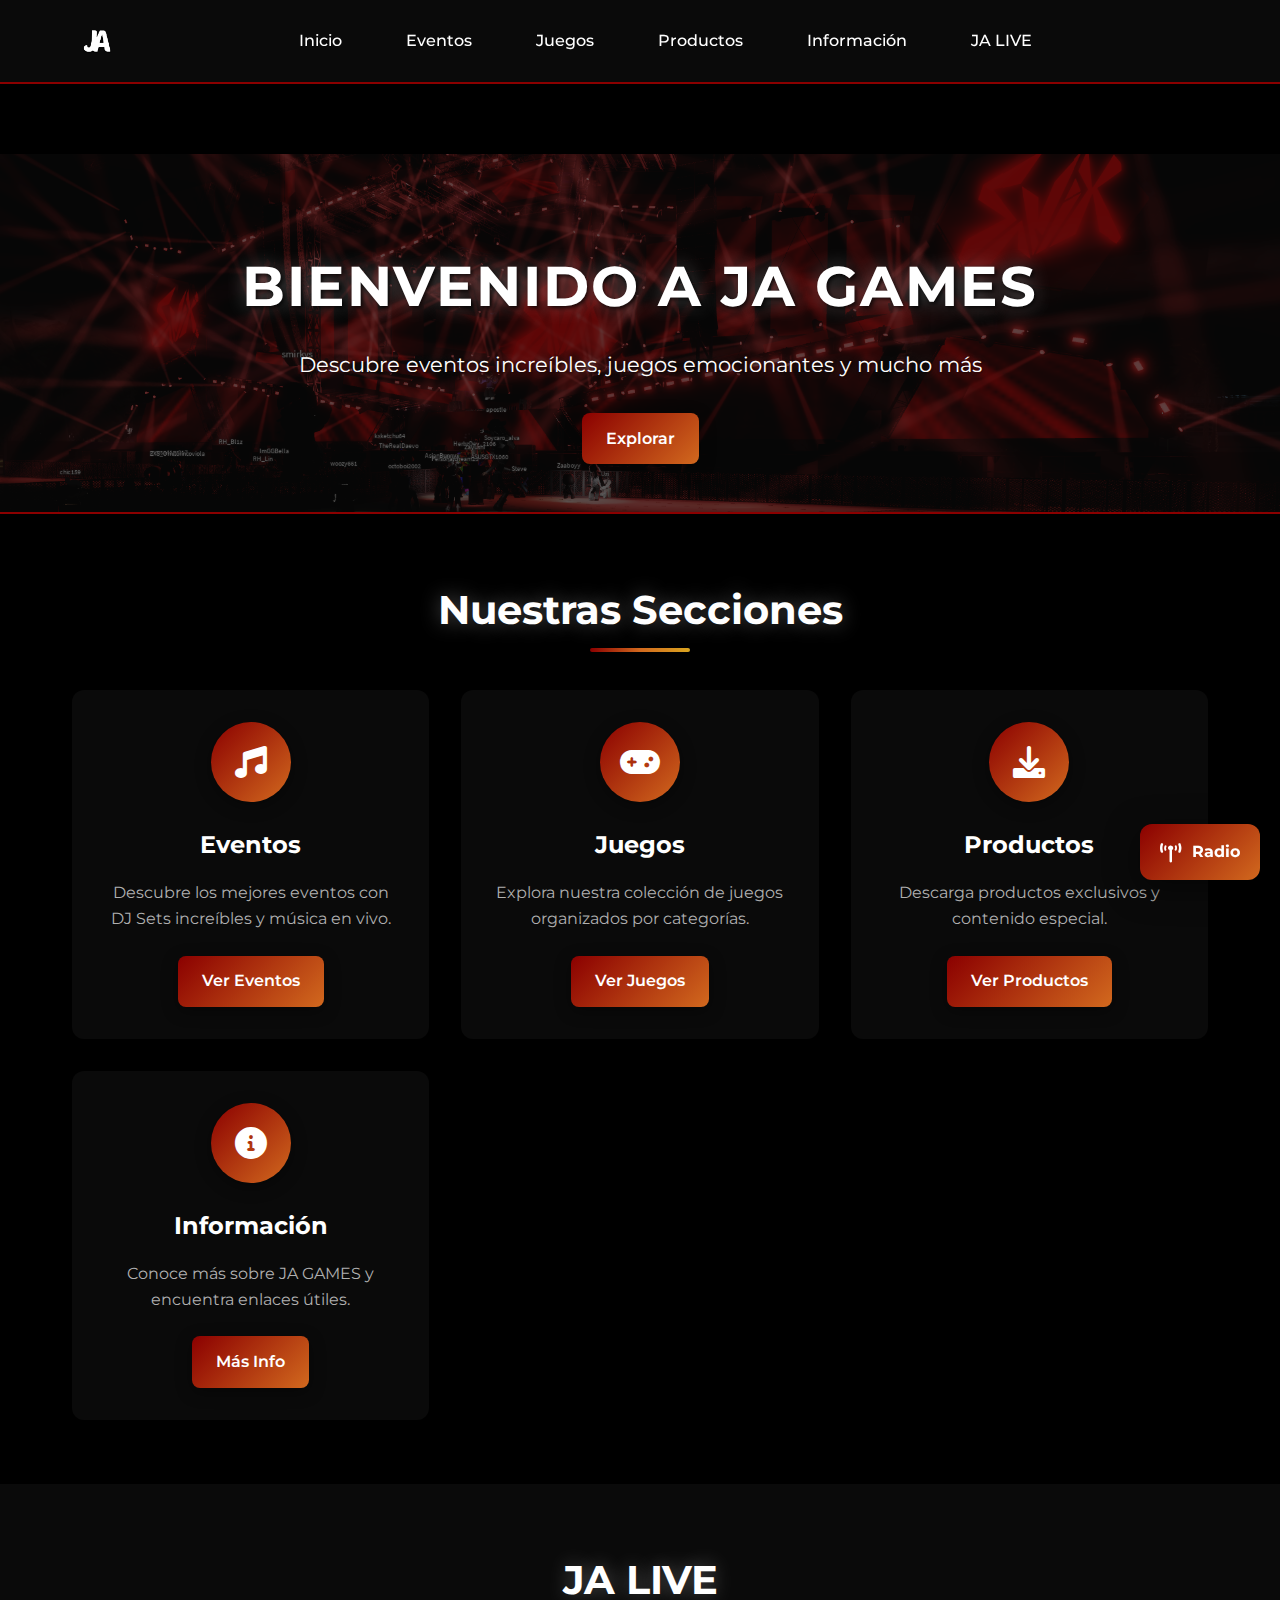
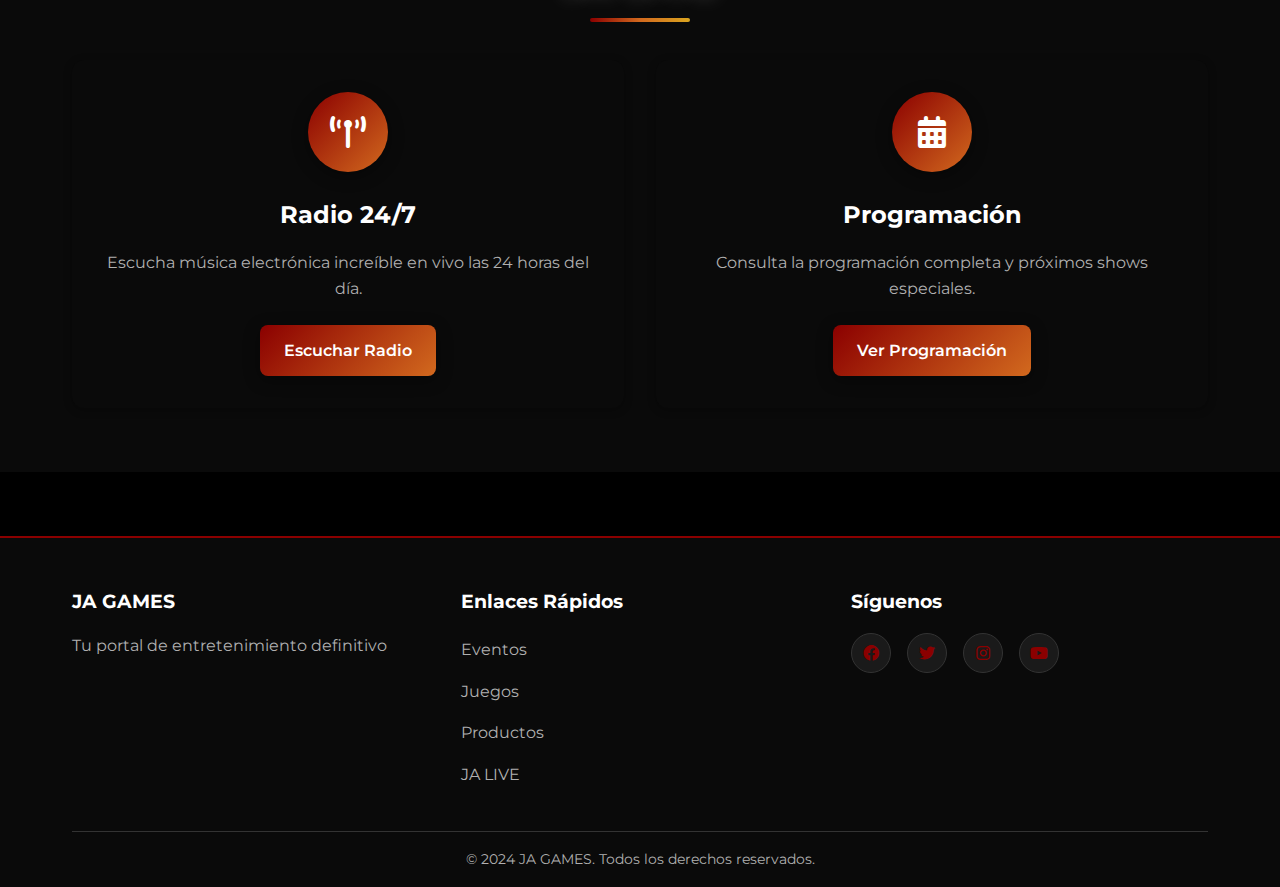
<file: index.html>
<!DOCTYPE html>
<html lang="es">
<head>
    <meta charset="UTF-8">
    <meta name="viewport" content="width=device-width, initial-scale=1.0">
    <title>JA GAMES - Tu Portal de Entretenimiento</title>
    <link rel="stylesheet" href="css/base.css">
    <link rel="stylesheet" href="css/header.css">
    <link rel="stylesheet" href="css/backgrounds.css">
    <link rel="stylesheet" href="css/titles.css">
    <link rel="stylesheet" href="css/radio.css">
    <link rel="stylesheet" href="css/home.css">
    <link rel="stylesheet" href="css/footer.css">
    <link rel="stylesheet" href="css/hover-effects.css">
    <link href="https://cdnjs.cloudflare.com/ajax/libs/font-awesome/6.0.0/css/all.min.css" rel="stylesheet">
    <link rel="preconnect" href="https://fonts.googleapis.com">
    <link rel="preconnect" href="https://fonts.gstatic.com" crossorigin>
    <link href="https://fonts.googleapis.com/css2?family=Montserrat:ital,wght@0,100..900;1,100..900&display=swap" rel="stylesheet">
</head>
<body>
    <!-- Header -->
    <header class="header">
        <div class="containernav">
            <div class="logo">
                <img src="media/GeneralImages/JAGAMES-Logo.png" class="logonav" alt="Logo de JA GAMES">
            </div>
            <button class="mobile-menu-toggle" id="mobileMenuToggle">
                <div class="bar"></div>
                <div class="bar"></div>
                <div class="bar"></div>
            </button>
            <div class="nav" id="mobileNav">
                <ul>
                    <li><a href="index.html">Inicio</a></li>
                                            <li><a href="pages/eventos.html">Eventos</a></li>
                        <li><a href="pages/juegos.html">Juegos</a></li>
                        <li><a href="pages/productos.html">Productos</a></li>
                                            <li><a href="pages/informacion.html">Información</a></li>
                        <li><a href="pages/ja-live.html">JA LIVE</a></li>
                </ul>
            </div>
            <div id="languageSelector"></div>
        </div>
    </header>

    <!-- Hero Section -->
    <section class="hero">
        <div class="container">
            <div class="hero-content">
                <h2 class="heroh2">BIENVENIDO A JA GAMES</h2>
                <p>Descubre eventos increíbles, juegos emocionantes y mucho más</p>
                <a href="pages/eventos.html" class="btn-primary">Explorar</a>
            </div>
        </div>
    </section>

    <!-- Preview Sections -->
    <section class="section">
        <div class="container">
            <h2 class="section-title">Nuestras Secciones</h2>
            <div class="preview-grid">
                <div class="preview-card">
                    <div class="preview-icon">
                        <i class="fas fa-music"></i>
                    </div>
                    <h3>Eventos</h3>
                    <p>Descubre los mejores eventos con DJ Sets increíbles y música en vivo.</p>
                    <a href="pages/eventos.html" class="btn-primary">Ver Eventos</a>
                </div>
                <div class="preview-card">
                    <div class="preview-icon">
                        <i class="fas fa-gamepad"></i>
                    </div>
                    <h3>Juegos</h3>
                    <p>Explora nuestra colección de juegos organizados por categorías.</p>
                    <a href="pages/juegos.html" class="btn-primary">Ver Juegos</a>
                </div>
                <div class="preview-card">
                    <div class="preview-icon">
                        <i class="fas fa-download"></i>
                    </div>
                    <h3>Productos</h3>
                    <p>Descarga productos exclusivos y contenido especial.</p>
                    <a href="pages/productos.html" class="btn-primary">Ver Productos</a>
                </div>
                <div class="preview-card">
                    <div class="preview-icon">
                        <i class="fas fa-info-circle"></i>
                    </div>
                    <h3>Información</h3>
                    <p>Conoce más sobre JA GAMES y encuentra enlaces útiles.</p>
                    <a href="pages/informacion.html" class="btn-primary">Más Info</a>
                </div>
            </div>
        </div>
    </section>

    <!-- JA LIVE Preview -->
    <section class="section">
        <div class="container">
            <h2 class="section-title">JA LIVE</h2>
            <div class="preview-grid">
                <div class="preview-card">
                    <div class="preview-icon">
                        <i class="fas fa-broadcast-tower"></i>
                    </div>
                    <h3>Radio 24/7</h3>
                    <p>Escucha música electrónica increíble en vivo las 24 horas del día.</p>
                    <a href="pages/ja-live.html" class="btn-primary">Escuchar Radio</a>
                </div>
                <div class="preview-card">
                    <div class="preview-icon">
                        <i class="fas fa-calendar-alt"></i>
                    </div>
                    <h3>Programación</h3>
                    <p>Consulta la programación completa y próximos shows especiales.</p>
                    <a href="pages/ja-live.html" class="btn-primary">Ver Programación</a>
                </div>
            </div>
        </div>
    </section>

    <!-- Footer -->
    <footer class="footer">
        <div class="container">
            <div class="footer-content">
                <div class="footer-section">
                    <h3>JA GAMES</h3>
                    <p>Tu portal de entretenimiento definitivo</p>
                </div>
                <div class="footer-section">
                    <h4>Enlaces Rápidos</h4>
                    <ul>
                        <li><a href="pages/eventos.html">Eventos</a></li>
                        <li><a href="pages/juegos.html">Juegos</a></li>
                        <li><a href="pages/productos.html">Productos</a></li>
    
                        <li><a href="pages/ja-live.html">JA LIVE</a></li>
                    </ul>
                </div>
                <div class="footer-section">
                    <h4>Síguenos</h4>
                    <div class="social-links">
                        <a href="#"><i class="fab fa-facebook"></i></a>
                        <a href="#"><i class="fab fa-twitter"></i></a>
                        <a href="#"><i class="fab fa-instagram"></i></a>
                        <a href="#"><i class="fab fa-youtube"></i></a>
                    </div>
                </div>
            </div>
            <div class="footer-bottom">
                <p>&copy; 2024 JA GAMES. Todos los derechos reservados.</p>
            </div>
        </div>
    </footer>

    <!-- <script src="js/i18n.js"></script> -->
    <script src="js/main.js"></script>
</body>
</html>
</file>
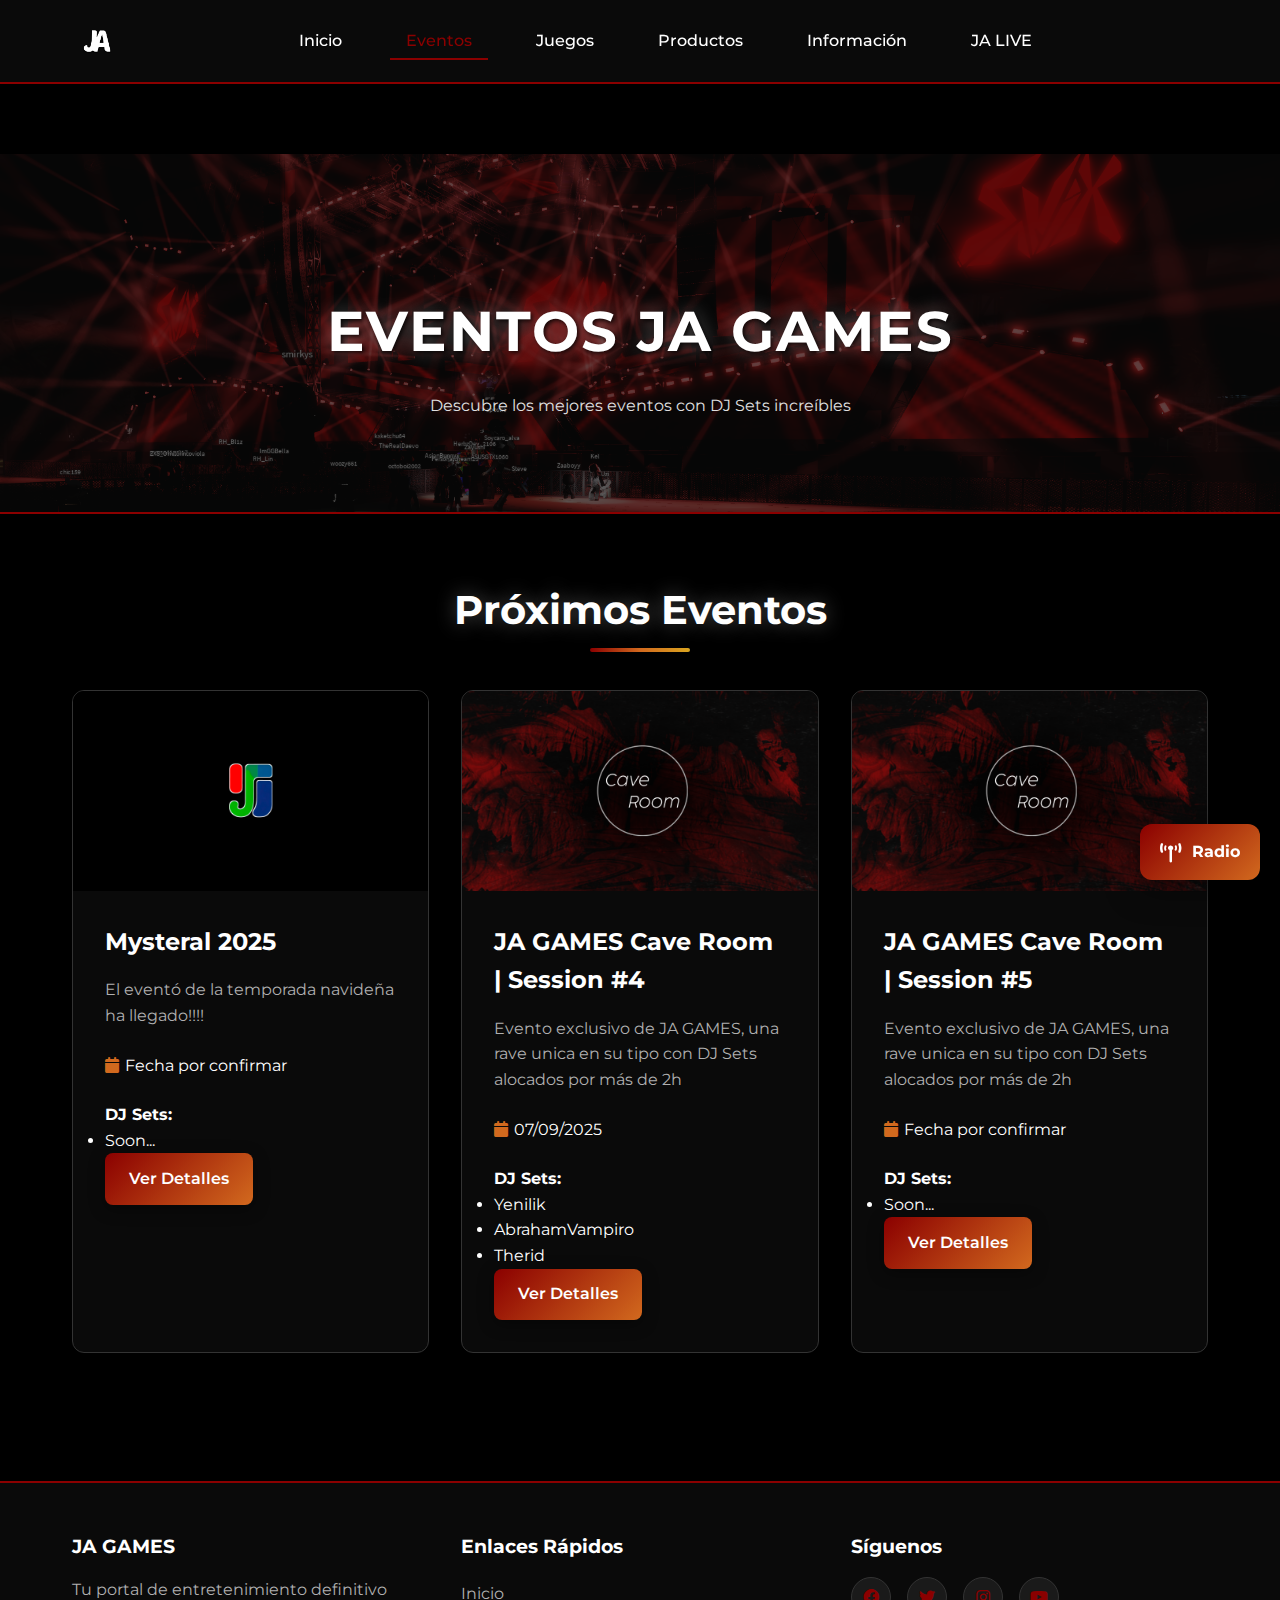
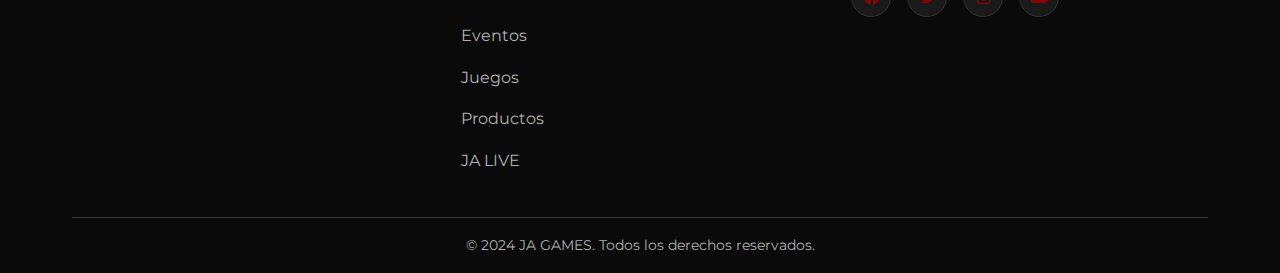
<file: pages/eventos.html>
<!DOCTYPE html>
<html lang="es">
<head>
    <meta charset="UTF-8">
    <meta name="viewport" content="width=device-width, initial-scale=1.0">
    <title>Eventos - JA GAMES</title>
    <link rel="stylesheet" href="../css/base.css">
    <link rel="stylesheet" href="../css/header.css">
    <link rel="stylesheet" href="../css/backgrounds.css">
    <link rel="stylesheet" href="../css/titles.css">
    <link rel="stylesheet" href="../css/radio.css">
    <link rel="stylesheet" href="../css/content.css">
    <link rel="stylesheet" href="../css/footer.css">
    <link rel="stylesheet" href="../css/hover-effects.css">
    <link href="https://cdnjs.cloudflare.com/ajax/libs/font-awesome/6.0.0/css/all.min.css" rel="stylesheet">
    <link rel="preconnect" href="https://fonts.googleapis.com">
    <link rel="preconnect" href="https://fonts.gstatic.com" crossorigin>
    <link href="https://fonts.googleapis.com/css2?family=Montserrat:ital,wght@0,100..900;1,100..900&display=swap" rel="stylesheet">
</head>
<body>
    <!-- Header -->
    <header class="header">
        <div class="containernav">
            <div class="logo">
                <img src="../media/GeneralImages/JAGAMES-Logo.png" class="logonav" alt="Logo de JA GAMES">
            </div>
            <button class="mobile-menu-toggle" id="mobileMenuToggle">
                <div class="bar"></div>
                <div class="bar"></div>
                <div class="bar"></div>
            </button>
            <div class="nav" id="mobileNav">
                <ul>
                    <li><a href="../index.html">Inicio</a></li>
                    <li><a href="eventos.html" class="active">Eventos</a></li>
                    <li><a href="juegos.html">Juegos</a></li>
                    <li><a href="productos.html">Productos</a></li>

                    <li><a href="informacion.html">Información</a></li>
                    <li><a href="ja-live.html">JA LIVE</a></li>
                </ul>
            </div>
            <div id="languageSelector"></div>
        </div>
    </header>

    <!-- Hero Section -->
    <section class="hero">
        <div class="container">
            <div class="hero-content">
                <h2 class="heroh2">EVENTOS JA GAMES</h2>
                <p>Descubre los mejores eventos con DJ Sets increíbles</p>
            </div>
        </div>
    </section>

    <!-- Eventos Section -->
    <section class="section">
        <div class="container">
            <h2 class="section-title">Próximos Eventos</h2>
            <div class="events-container">
                <!-- El contenido se cargará dinámicamente desde data.json -->
            </div>
        </div>
    </section>

    <!-- Footer -->
    <footer class="footer">
        <div class="container">
            <div class="footer-content">
                <div class="footer-section">
                    <h3>JA GAMES</h3>
                    <p>Tu portal de entretenimiento definitivo</p>
                </div>
                <div class="footer-section">
                    <h4>Enlaces Rápidos</h4>
                    <ul>
                        <li><a href="index.html">Inicio</a></li>
                        <li><a href="eventos.html">Eventos</a></li>
                        <li><a href="juegos.html">Juegos</a></li>
                        <li><a href="productos.html">Productos</a></li>
                        <li><a href="ja-live.html">JA LIVE</a></li>
                    </ul>
                </div>
                <div class="footer-section">
                    <h4>Síguenos</h4>
                    <div class="social-links">
                        <a href="#"><i class="fab fa-facebook"></i></a>
                        <a href="#"><i class="fab fa-twitter"></i></a>
                        <a href="#"><i class="fab fa-instagram"></i></a>
                        <a href="#"><i class="fab fa-youtube"></i></a>
                    </div>
                </div>
            </div>
            <div class="footer-bottom">
                <p>&copy; 2024 JA GAMES. Todos los derechos reservados.</p>
            </div>
        </div>
    </footer>

    <script src="../js/i18n.js"></script>
    <script src="../js/main.js"></script>
    <script src="../js/content-loader.js"></script>
</body>
</html>
</file>
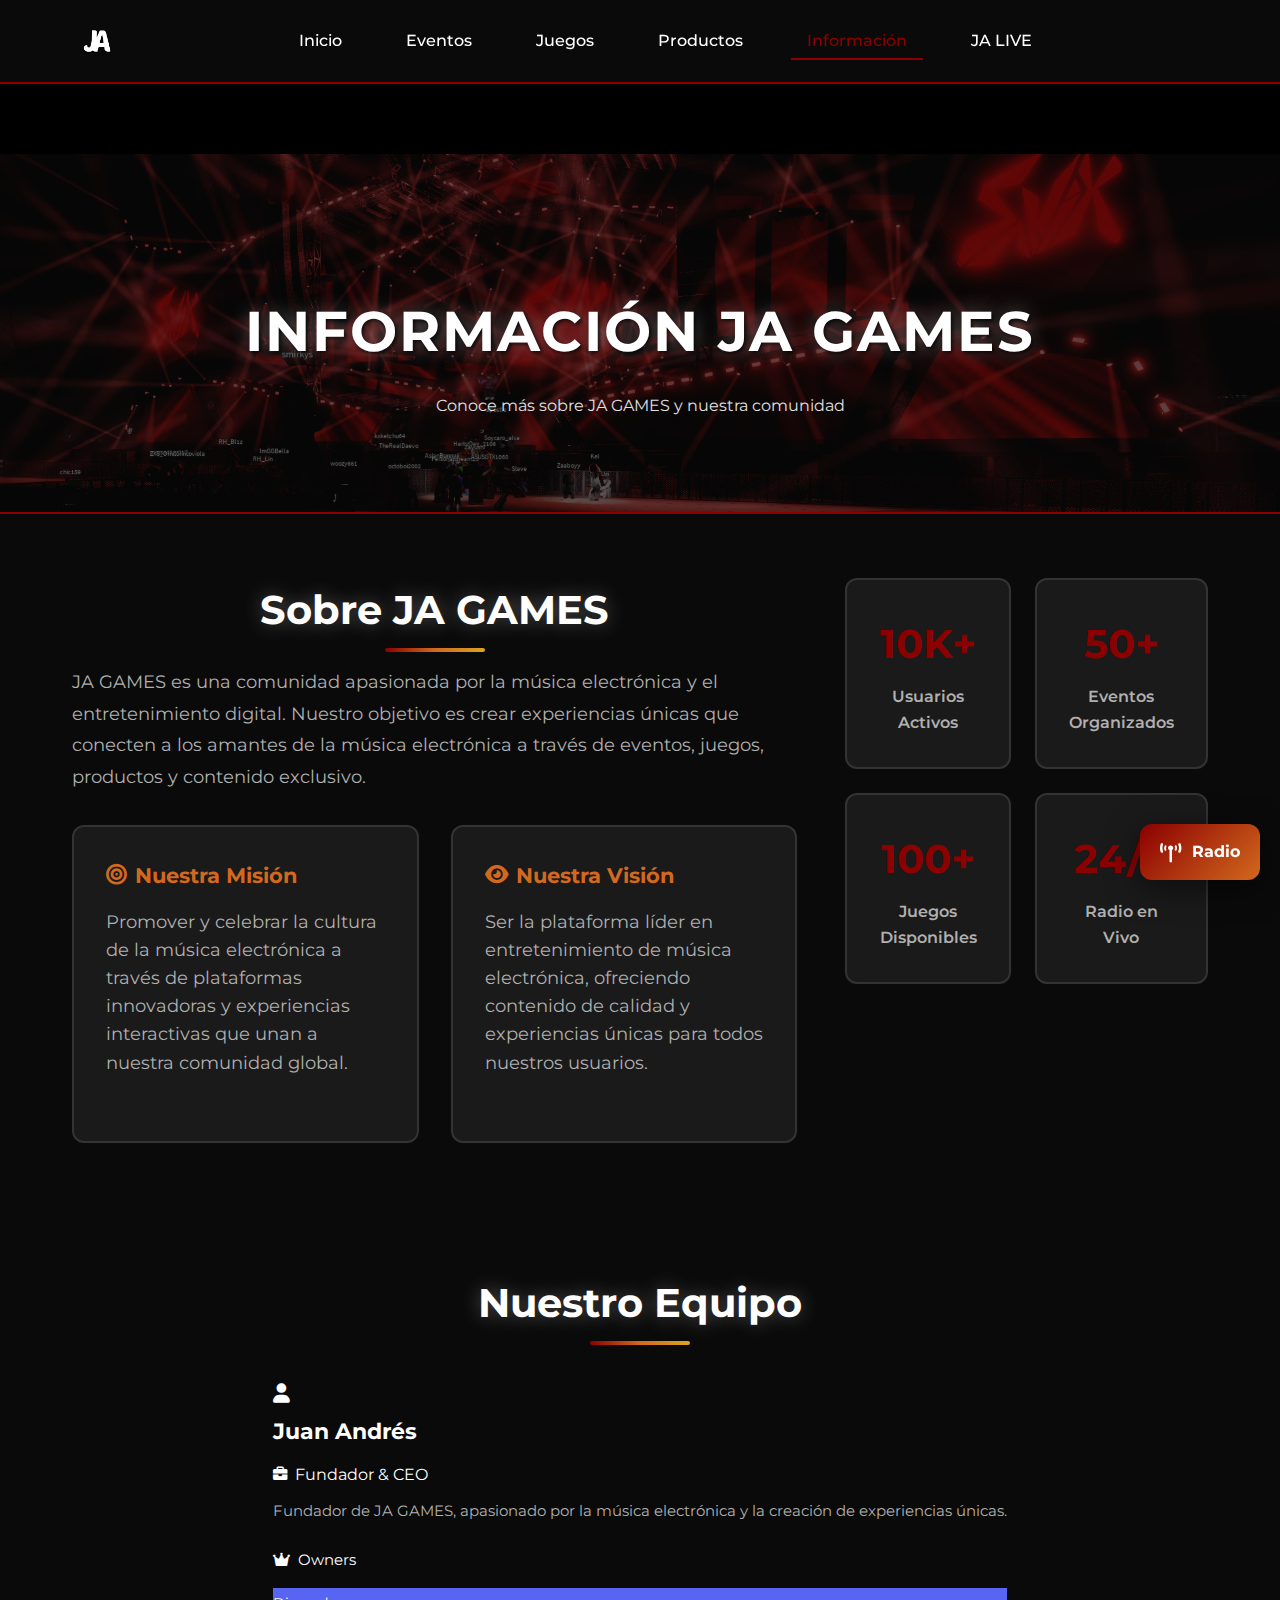
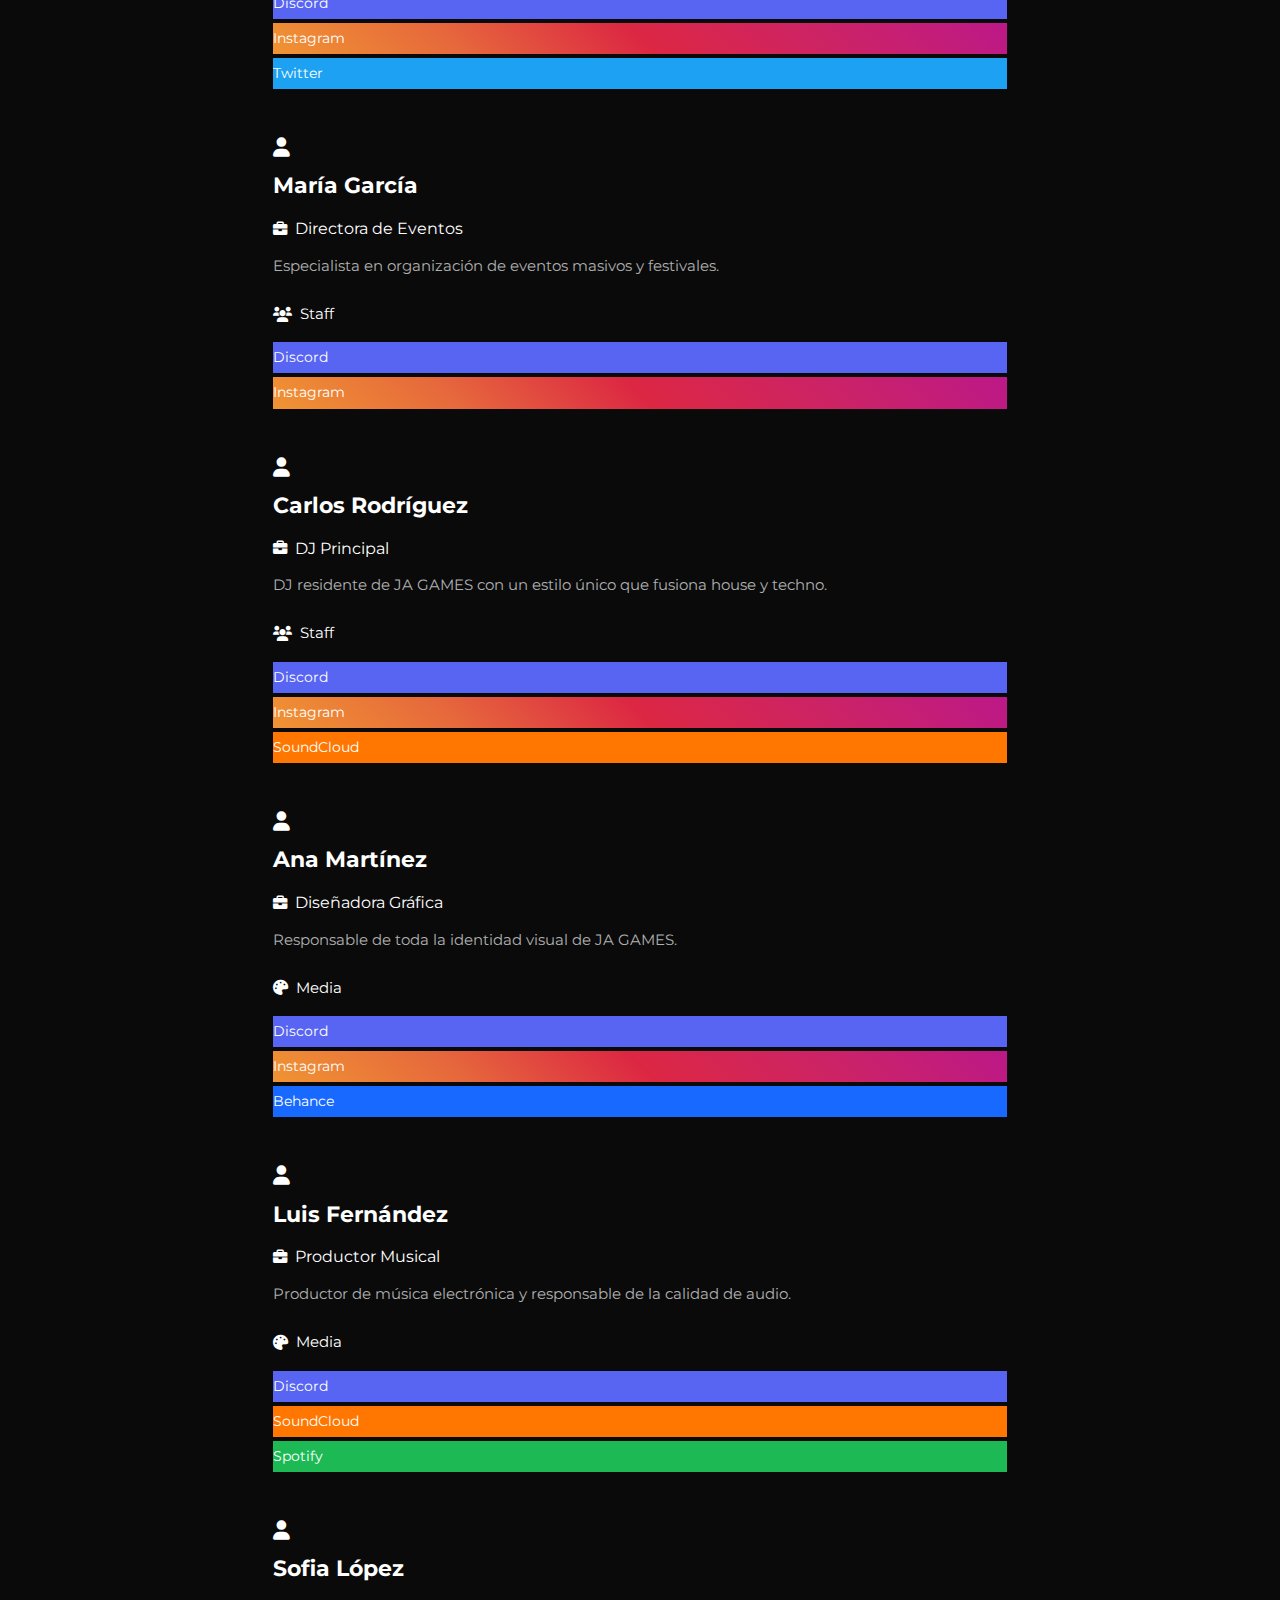
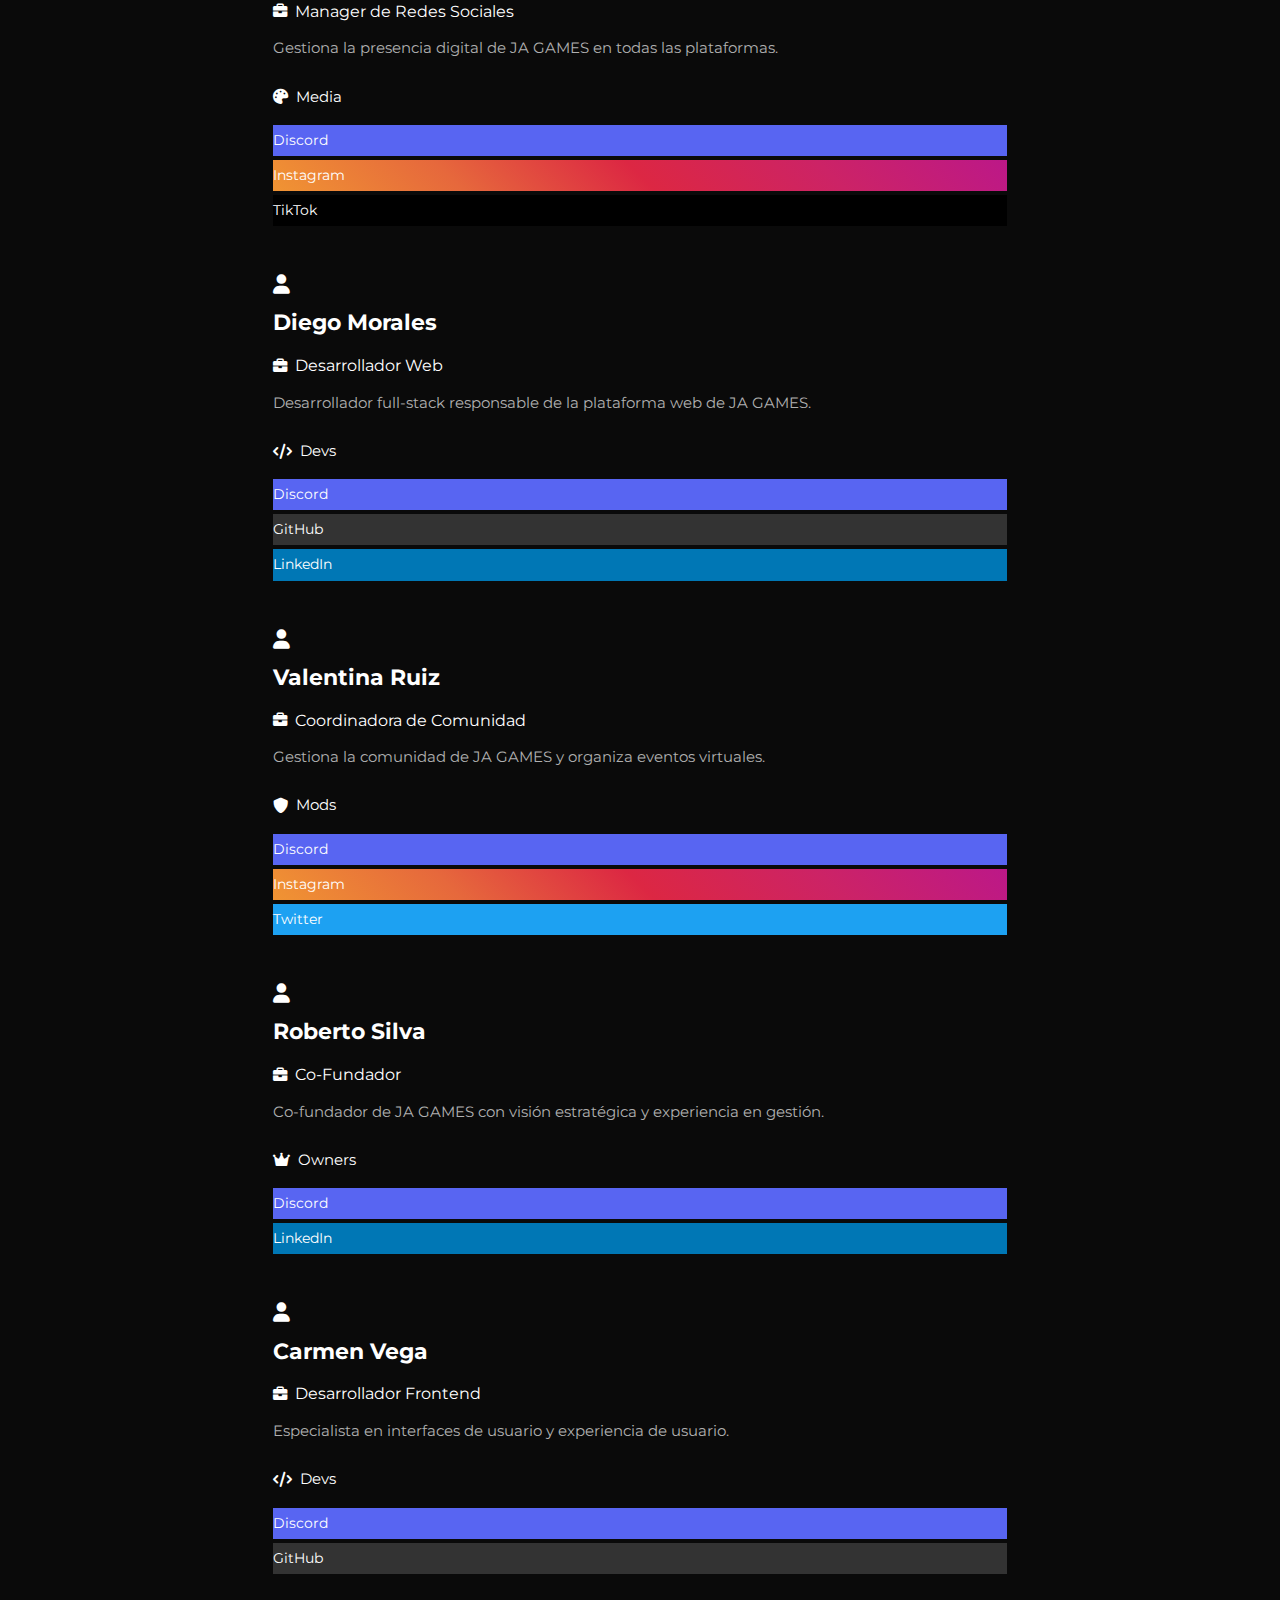
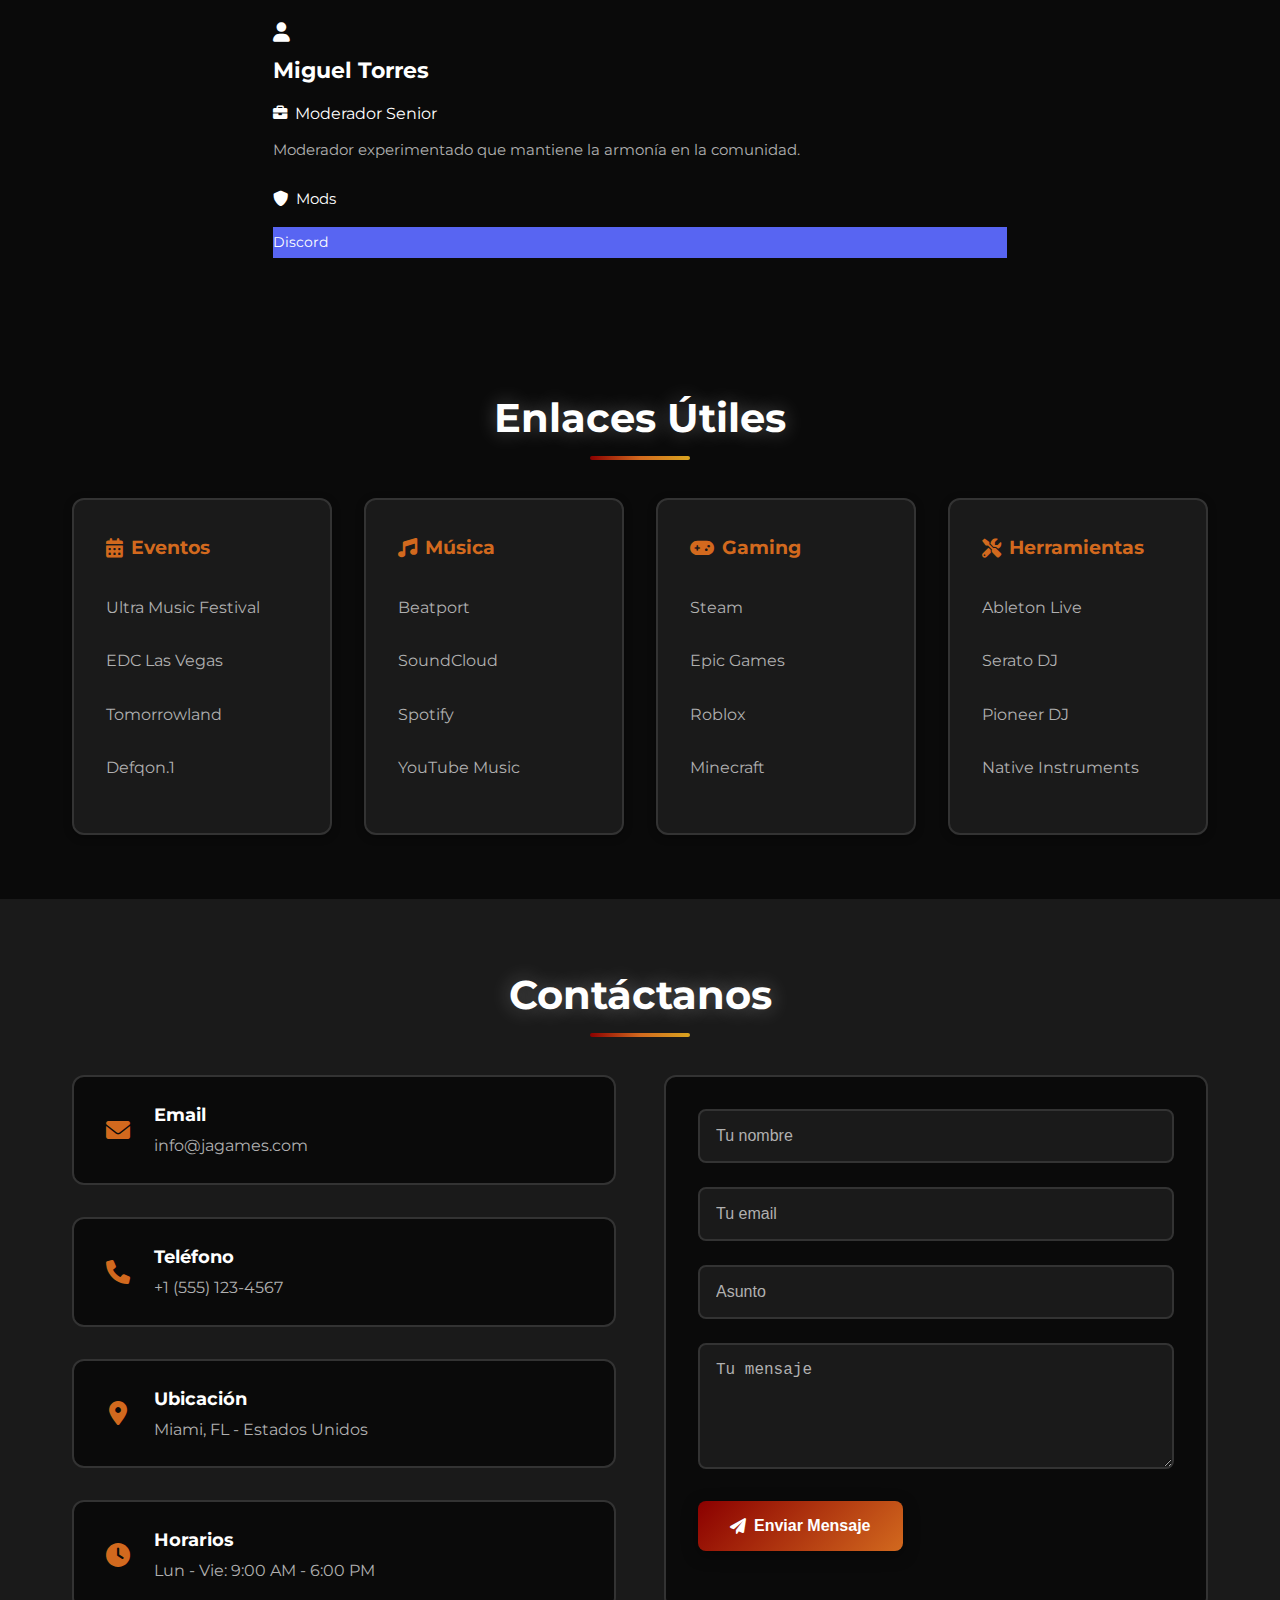
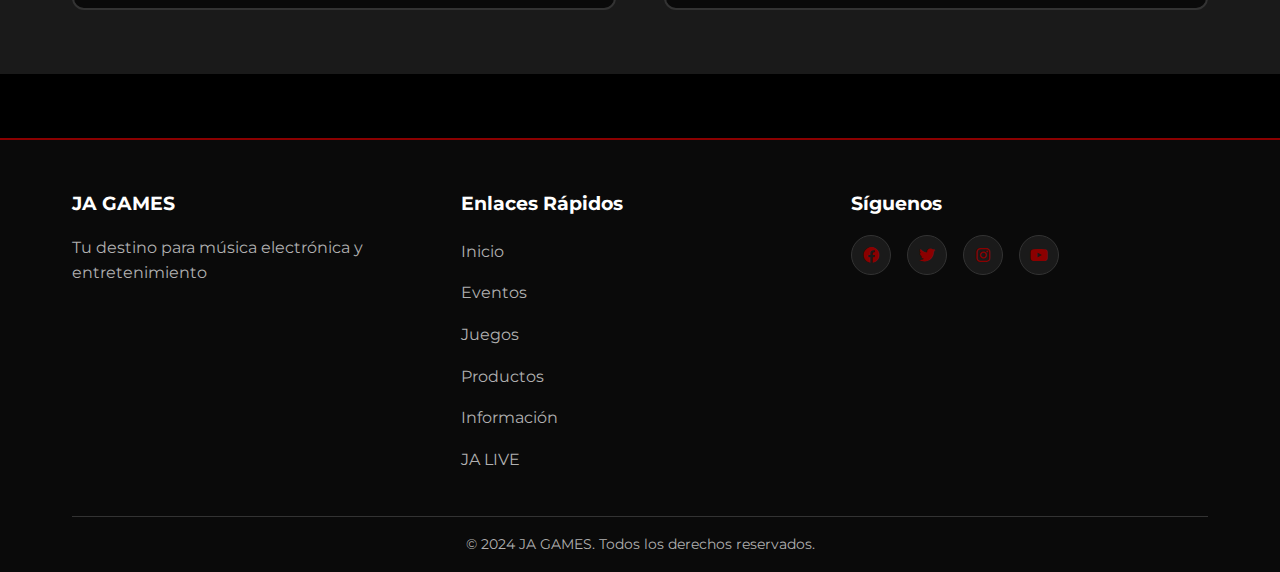
<file: pages/informacion.html>
<!DOCTYPE html>
<html lang="es">
<head>
    <meta charset="UTF-8">
    <meta name="viewport" content="width=device-width, initial-scale=1.0">
    <title>Información - JA GAMES</title>
    <link rel="stylesheet" href="../css/base.css">
    <link rel="stylesheet" href="../css/header.css">
    <link rel="stylesheet" href="../css/backgrounds.css">
    <link rel="stylesheet" href="../css/titles.css">
    <link rel="stylesheet" href="../css/radio.css">
    <link rel="stylesheet" href="../css/pages.css">
    <link rel="stylesheet" href="../css/content.css">
    <link rel="stylesheet" href="../css/footer.css">
    <link rel="stylesheet" href="../css/hover-effects.css">
    <link rel="stylesheet" href="https://cdnjs.cloudflare.com/ajax/libs/font-awesome/6.0.0/css/all.min.css">
    <link rel="preconnect" href="https://fonts.googleapis.com">
    <link rel="preconnect" href="https://fonts.gstatic.com" crossorigin>
    <link href="https://fonts.googleapis.com/css2?family=Montserrat:ital,wght@0,100..900;1,100..900&display=swap" rel="stylesheet">
</head>
<body>
    <!-- Header -->
    <header class="header">
        <div class="containernav">
            <div class="logo">
                <img src="../media/GeneralImages/JAGAMES-Logo.png" class="logonav" alt="Logo de JA GAMES">
            </div>
            <button class="mobile-menu-toggle" id="mobileMenuToggle">
                <div class="bar"></div>
                <div class="bar"></div>
                <div class="bar"></div>
            </button>
            <div class="nav" id="mobileNav">
                <ul>
                    <li><a href="../index.html">Inicio</a></li>
                    <li><a href="eventos.html">Eventos</a></li>
                    <li><a href="juegos.html">Juegos</a></li>
                    <li><a href="productos.html">Productos</a></li>
                    <li><a href="informacion.html" class="active">Información</a></li>
                    <li><a href="ja-live.html">JA LIVE</a></li>
                </ul>
            </div>
            <div id="languageSelector"></div>
        </div>
    </header>

    <!-- Hero Section -->
    <section class="hero">
        <div class="container">
            <div class="hero-content">
                <h2 class="heroh2">INFORMACIÓN JA GAMES</h2>
                <p>Conoce más sobre JA GAMES y nuestra comunidad</p>
            </div>
        </div>
    </section>

    <!-- About Section -->
    <section class="about-section">
        <div class="container">
            <div class="about-content">
                <div class="about-text">
                    <h2 class="section-title">Sobre JA GAMES</h2>
                    <p>JA GAMES es una comunidad apasionada por la música electrónica y el entretenimiento digital. Nuestro objetivo es crear experiencias únicas que conecten a los amantes de la música electrónica a través de eventos, juegos, productos y contenido exclusivo.</p>
                    
                    <div class="mission-vision">
                        <div class="mission">
                            <h3><i class="fas fa-bullseye"></i> Nuestra Misión</h3>
                            <p>Promover y celebrar la cultura de la música electrónica a través de plataformas innovadoras y experiencias interactivas que unan a nuestra comunidad global.</p>
                        </div>
                        <div class="vision">
                            <h3><i class="fas fa-eye"></i> Nuestra Visión</h3>
                            <p>Ser la plataforma líder en entretenimiento de música electrónica, ofreciendo contenido de calidad y experiencias únicas para todos nuestros usuarios.</p>
                        </div>
                    </div>
                </div>
                <div class="about-stats">
                    <div class="stat-item">
                        <div class="stat-number">10K+</div>
                        <div class="stat-label">Usuarios Activos</div>
                    </div>
                    <div class="stat-item">
                        <div class="stat-number">50+</div>
                        <div class="stat-label">Eventos Organizados</div>
                    </div>
                    <div class="stat-item">
                        <div class="stat-number">100+</div>
                        <div class="stat-label">Juegos Disponibles</div>
                    </div>
                    <div class="stat-item">
                        <div class="stat-number">24/7</div>
                        <div class="stat-label">Radio en Vivo</div>
                    </div>
                </div>
            </div>
        </div>
    </section>

    <!-- Team Section -->
    <section class="team-section">
        <div class="container">
            <h2 class="section-title">Nuestro Equipo</h2>
            <div class="team-grid empleados-container">
                <!-- El contenido se cargará dinámicamente desde el JSON -->
            </div>
        </div>
    </section>

    <!-- Links Section -->
    <section class="links-section">
        <div class="container">
            <h2 class="section-title">Enlaces Útiles</h2>
            <div class="links-grid">
                <div class="link-category">
                    <h3><i class="fas fa-calendar-alt"></i> Eventos</h3>
                    <ul>
                        <li><a href="https://ultramusicfestival.com" target="_blank">Ultra Music Festival</a></li>
                        <li><a href="https://edclasvegas.com" target="_blank">EDC Las Vegas</a></li>
                        <li><a href="https://tomorrowland.com" target="_blank">Tomorrowland</a></li>
                        <li><a href="https://defqon1.com" target="_blank">Defqon.1</a></li>
                    </ul>
                </div>
                <div class="link-category">
                    <h3><i class="fas fa-music"></i> Música</h3>
                    <ul>
                        <li><a href="https://beatport.com" target="_blank">Beatport</a></li>
                        <li><a href="https://soundcloud.com" target="_blank">SoundCloud</a></li>
                        <li><a href="https://spotify.com" target="_blank">Spotify</a></li>
                        <li><a href="https://youtube.com" target="_blank">YouTube Music</a></li>
                    </ul>
                </div>
                <div class="link-category">
                    <h3><i class="fas fa-gamepad"></i> Gaming</h3>
                    <ul>
                        <li><a href="https://steam.com" target="_blank">Steam</a></li>
                        <li><a href="https://epicgames.com" target="_blank">Epic Games</a></li>
                        <li><a href="https://roblox.com" target="_blank">Roblox</a></li>
                        <li><a href="https://minecraft.net" target="_blank">Minecraft</a></li>
                    </ul>
                </div>
                <div class="link-category">
                    <h3><i class="fas fa-tools"></i> Herramientas</h3>
                    <ul>
                        <li><a href="https://ableton.com" target="_blank">Ableton Live</a></li>
                        <li><a href="https://serato.com" target="_blank">Serato DJ</a></li>
                        <li><a href="https://pioneerdj.com" target="_blank">Pioneer DJ</a></li>
                        <li><a href="https://native-instruments.com" target="_blank">Native Instruments</a></li>
                    </ul>
                </div>
            </div>
        </div>
    </section>

    <!-- Contact Section -->
    <section class="contact-section">
        <div class="container">
            <h2 class="section-title">Contáctanos</h2>
            <div class="contact-content">
                <div class="contact-info">
                    <div class="contact-item">
                        <i class="fas fa-envelope"></i>
                        <div>
                            <h4>Email</h4>
                            <p>info@jagames.com</p>
                        </div>
                    </div>
                    <div class="contact-item">
                        <i class="fas fa-phone"></i>
                        <div>
                            <h4>Teléfono</h4>
                            <p>+1 (555) 123-4567</p>
                        </div>
                    </div>
                    <div class="contact-item">
                        <i class="fas fa-map-marker-alt"></i>
                        <div>
                            <h4>Ubicación</h4>
                            <p>Miami, FL - Estados Unidos</p>
                        </div>
                    </div>
                    <div class="contact-item">
                        <i class="fas fa-clock"></i>
                        <div>
                            <h4>Horarios</h4>
                            <p>Lun - Vie: 9:00 AM - 6:00 PM</p>
                        </div>
                    </div>
                </div>
                <div class="contact-form">
                    <form>
                        <div class="form-group">
                            <input type="text" placeholder="Tu nombre" required>
                        </div>
                        <div class="form-group">
                            <input type="email" placeholder="Tu email" required>
                        </div>
                        <div class="form-group">
                            <input type="text" placeholder="Asunto">
                        </div>
                        <div class="form-group">
                            <textarea placeholder="Tu mensaje" rows="5" required></textarea>
                        </div>
                        <button type="submit" class="btn btn-primary">
                            <i class="fas fa-paper-plane"></i>
                            Enviar Mensaje
                        </button>
                    </form>
                </div>
            </div>
        </div>
    </section>

    <!-- Footer -->
    <footer class="footer">
        <div class="container">
            <div class="footer-content">
                <div class="footer-section">
                    <h3>JA GAMES</h3>
                    <p>Tu destino para música electrónica y entretenimiento</p>
                </div>
                <div class="footer-section">
                    <h4>Enlaces Rápidos</h4>
                    <ul>
                        <li><a href="index.html">Inicio</a></li>
                        <li><a href="eventos.html">Eventos</a></li>
                        <li><a href="juegos.html">Juegos</a></li>
                        <li><a href="productos.html">Productos</a></li>
                        <li><a href="informacion.html">Información</a></li>
                        <li><a href="ja-live.html">JA LIVE</a></li>
                    </ul>
                </div>
                <div class="footer-section">
                    <h4>Síguenos</h4>
                    <div class="social-links">
                        <a href="#"><i class="fab fa-facebook"></i></a>
                        <a href="#"><i class="fab fa-twitter"></i></a>
                        <a href="#"><i class="fab fa-instagram"></i></a>
                        <a href="#"><i class="fab fa-youtube"></i></a>
                    </div>
                </div>
            </div>
            <div class="footer-bottom">
                <p>&copy; 2024 JA GAMES. Todos los derechos reservados.</p>
            </div>
        </div>
    </footer>

    <script src="../js/main.js"></script>
    <script src="../js/content-loader.js"></script>
</body>
</html>
</file>
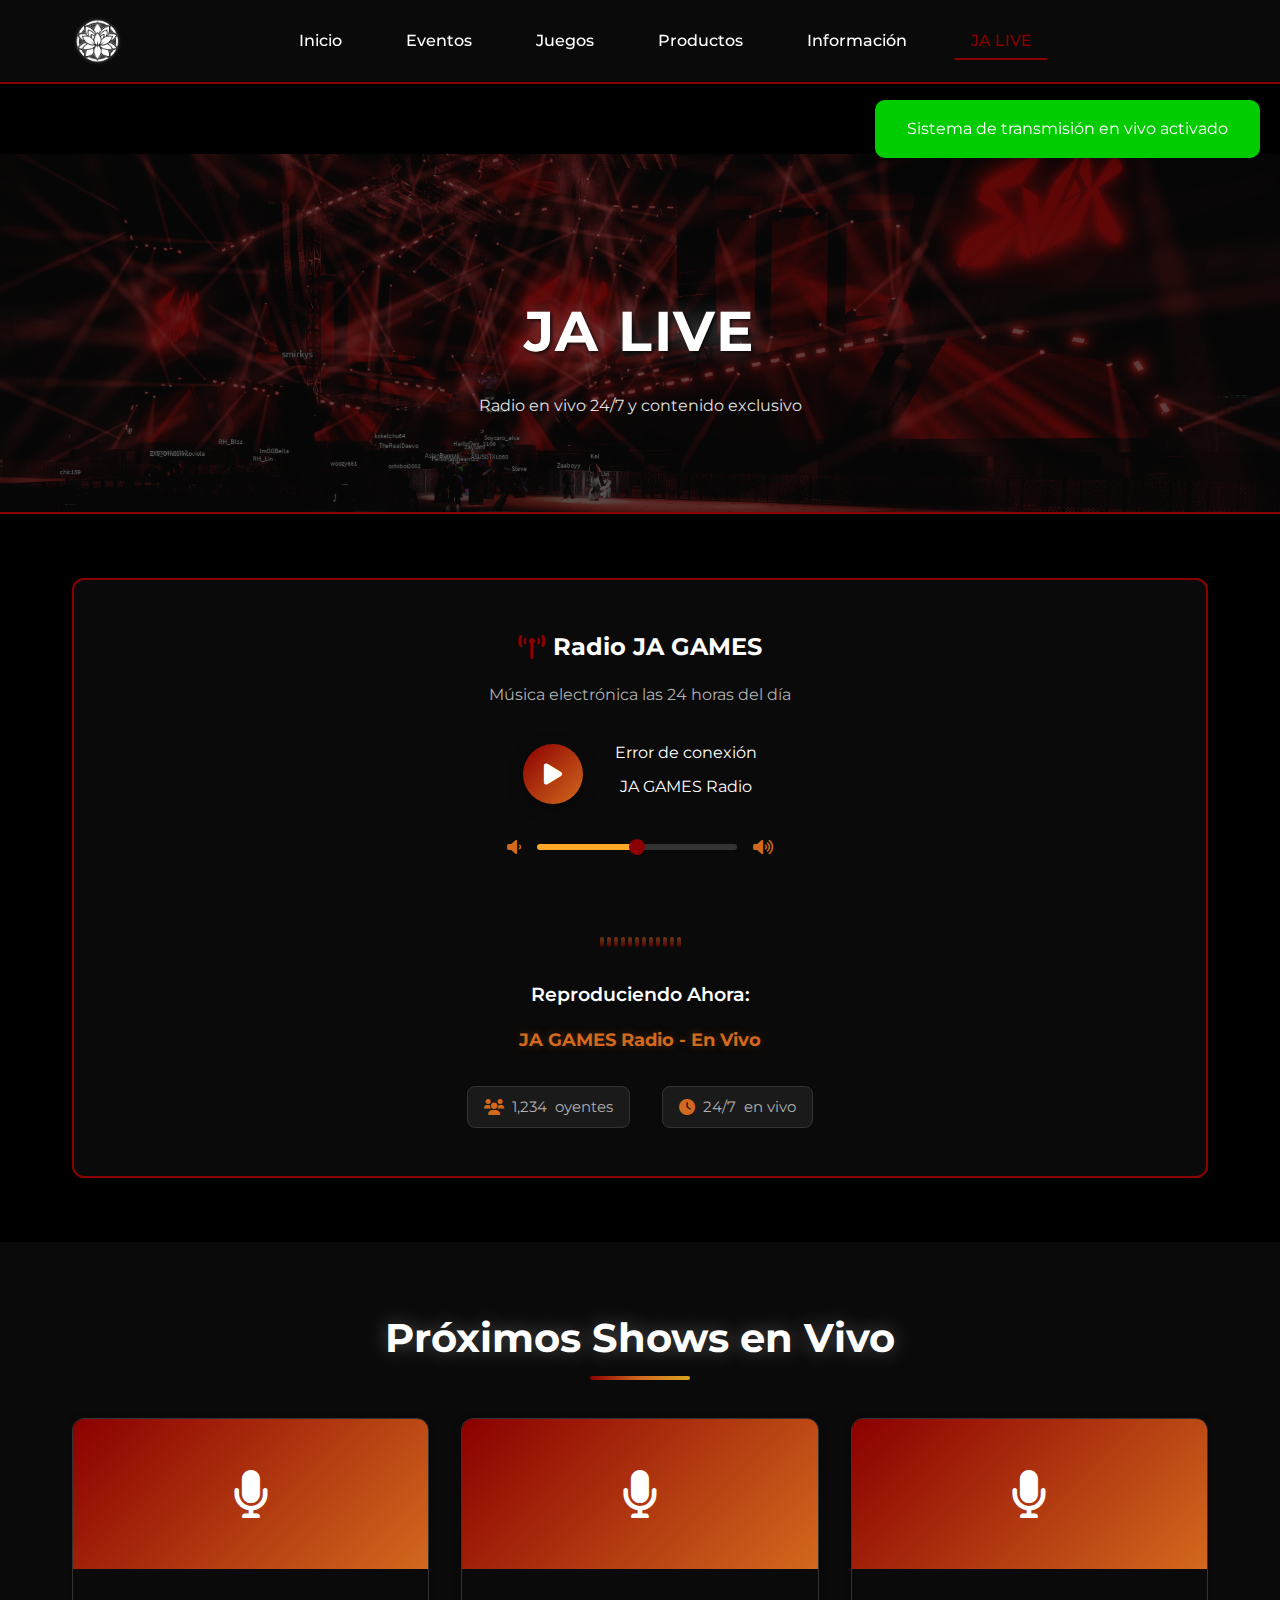
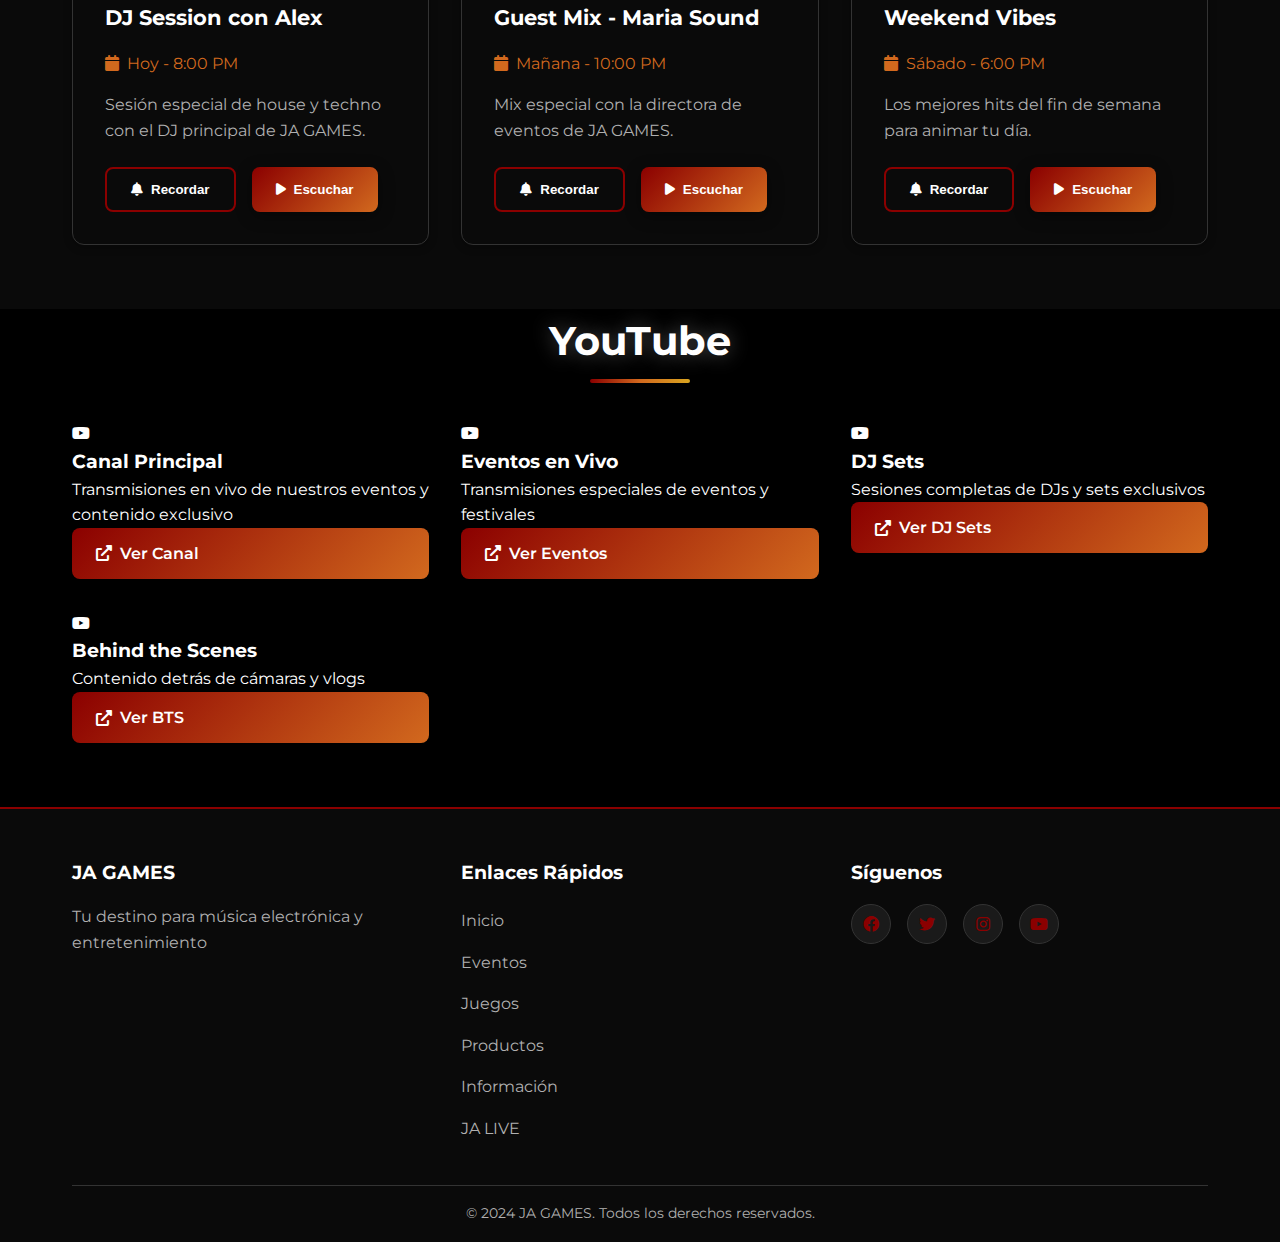
<file: pages/ja-live.html>
<!DOCTYPE html>
<html lang="es">
<head>
    <meta charset="UTF-8">
    <meta name="viewport" content="width=device-width, initial-scale=1.0">
    <title>JA LIVE - JA GAMES</title>
    <link rel="stylesheet" href="../css/base.css">
    <link rel="stylesheet" href="../css/header.css">
    <link rel="stylesheet" href="../css/backgrounds.css">
    <link rel="stylesheet" href="../css/titles.css">
    <link rel="stylesheet" href="../css/radio.css">
    <link rel="stylesheet" href="../css/pages.css">
    <link rel="stylesheet" href="../css/footer.css">
    <link rel="stylesheet" href="../css/hover-effects.css">
    <link rel="stylesheet" href="https://cdnjs.cloudflare.com/ajax/libs/font-awesome/6.0.0/css/all.min.css">
    <link rel="preconnect" href="https://fonts.googleapis.com">
    <link rel="preconnect" href="https://fonts.gstatic.com" crossorigin>
    <link href="https://fonts.googleapis.com/css2?family=Montserrat:ital,wght@0,100..900;1,100..900&display=swap" rel="stylesheet">
</head>
<body>
    <!-- Header -->
    <header class="header">
        <div class="containernav">
            <div class="logo">
                <img src="../media/GeneralImages/JALIVE-Logo.png" class="logonav" alt="Logo de JA LIVE">
            </div>
            <button class="mobile-menu-toggle" id="mobileMenuToggle">
                <div class="bar"></div>
                <div class="bar"></div>
                <div class="bar"></div>
            </button>
            <div class="nav" id="mobileNav">
                <ul>
                    <li><a href="../index.html">Inicio</a></li>
                    <li><a href="eventos.html">Eventos</a></li>
                    <li><a href="juegos.html">Juegos</a></li>
                    <li><a href="productos.html">Productos</a></li>

                    <li><a href="informacion.html">Información</a></li>
                    <li><a href="ja-live.html" class="active">JA LIVE</a></li>
                </ul>
            </div>
            <div id="languageSelector"></div>
        </div>
    </header>

    <!-- Hero Section -->
    <section class="hero">
        <div class="container">
            <div class="hero-content">
                <h2 class="heroh2">JA LIVE</h2>
                <p>Radio en vivo 24/7 y contenido exclusivo</p>
            </div>
        </div>
    </section>

    <!-- Radio Player Section -->
    <section class="radio-section">
        <div class="container">
            <div class="radio-player">
                <div class="radio-header">
                    <h2><i class="fas fa-broadcast-tower"></i> Radio JA GAMES</h2>
                    <p>Música electrónica las 24 horas del día</p>
                </div>
                
                <div class="player-controls">
                    <button id="playBtn" class="play-btn">
                        <i class="fas fa-play"></i>
                    </button>
                    <div class="player-info">
                        <span id="status">Cargando...</span>
                        <span id="title">JA GAMES Radio</span>
                    </div>
                </div>
                
                <div class="volume-controls">
                    <i class="fas fa-volume-down"></i>
                    <input type="range" id="volumeSlider" min="0" max="100" value="50" class="volume-slider">
                    <i class="fas fa-volume-up"></i>
                </div>
                
                <audio id="audioPlayer" preload="none">
                    <source src="https://stream.zeno.fm/hx2n86ucgabuv" type="audio/mpeg">
                </audio>
                
                <div class="audio-visualizer paused" id="audioVisualizer">
                    <div class="audio-bar"></div>
                    <div class="audio-bar"></div>
                    <div class="audio-bar"></div>
                    <div class="audio-bar"></div>
                    <div class="audio-bar"></div>
                    <div class="audio-bar"></div>
                    <div class="audio-bar"></div>
                    <div class="audio-bar"></div>
                    <div class="audio-bar"></div>
                    <div class="audio-bar"></div>
                    <div class="audio-bar"></div>
                    <div class="audio-bar"></div>
                </div>

                <div class="radio-info">
                    <div class="now-playing">
                        <h3>Reproduciendo Ahora:</h3>
                        <p id="currentTrack">JA GAMES Radio - En Vivo</p>
                    </div>
                    <div class="radio-stats">
                        <div class="stat">
                            <i class="fas fa-users"></i>
                            <span id="listenerCount">1,234</span> oyentes
                        </div>
                        <div class="stat">
                            <i class="fas fa-clock"></i>
                            <span id="uptime">24/7</span> en vivo
                        </div>
                    </div>
                </div>
            </div>
        </div>
    </section>

    <!-- Live Shows Section -->
    <section class="live-shows-section">
        <div class="container">
            <h2 class="section-title">Próximos Shows en Vivo</h2>
            <div class="shows-grid">
                <div class="show-card">
                    <div class="show-image">
                        <i class="fas fa-microphone"></i>
                    </div>
                    <div class="show-info">
                        <h3>DJ Session con Alex</h3>
                        <p class="show-time">
                            <i class="fas fa-calendar"></i>
                            Hoy - 8:00 PM
                        </p>
                        <p class="show-description">Sesión especial de house y techno con el DJ principal de JA GAMES.</p>
                        <div class="show-actions">
                            <button class="btn btn-secondary">
                                <i class="fas fa-bell"></i>
                                Recordar
                            </button>
                            <button class="btn btn-primary">
                                <i class="fas fa-play"></i>
                                Escuchar
                            </button>
                        </div>
                    </div>
                </div>
                <div class="show-card">
                    <div class="show-image">
                        <i class="fas fa-microphone"></i>
                    </div>
                    <div class="show-info">
                        <h3>Guest Mix - Maria Sound</h3>
                        <p class="show-time">
                            <i class="fas fa-calendar"></i>
                            Mañana - 10:00 PM
                        </p>
                        <p class="show-description">Mix especial con la directora de eventos de JA GAMES.</p>
                        <div class="show-actions">
                            <button class="btn btn-secondary">
                                <i class="fas fa-bell"></i>
                                Recordar
                            </button>
                            <button class="btn btn-primary">
                                <i class="fas fa-play"></i>
                                Escuchar
                            </button>
                        </div>
                    </div>
                </div>
                <div class="show-card">
                    <div class="show-image">
                        <i class="fas fa-microphone"></i>
                    </div>
                    <div class="show-info">
                        <h3>Weekend Vibes</h3>
                        <p class="show-time">
                            <i class="fas fa-calendar"></i>
                            Sábado - 6:00 PM
                        </p>
                        <p class="show-description">Los mejores hits del fin de semana para animar tu día.</p>
                        <div class="show-actions">
                            <button class="btn btn-secondary">
                                <i class="fas fa-bell"></i>
                                Recordar
                            </button>
                            <button class="btn btn-primary">
                                <i class="fas fa-play"></i>
                                Escuchar
                            </button>
                        </div>
                    </div>
                </div>
            </div>
        </div>
    </section>



    <!-- YouTube Section -->
    <section class="live-links-section">
        <div class="container">
            <h2 class="section-title">YouTube</h2>
            <div class="links-grid">
                <div class="link-card">
                    <div class="link-icon">
                        <i class="fab fa-youtube"></i>
                    </div>
                    <h3>Canal Principal</h3>
                    <p>Transmisiones en vivo de nuestros eventos y contenido exclusivo</p>
                    <a href="#" class="btn btn-primary" target="_blank">
                        <i class="fas fa-external-link-alt"></i>
                        Ver Canal
                    </a>
                </div>
                <div class="link-card">
                    <div class="link-icon">
                        <i class="fab fa-youtube"></i>
                    </div>
                    <h3>Eventos en Vivo</h3>
                    <p>Transmisiones especiales de eventos y festivales</p>
                    <a href="#" class="btn btn-primary" target="_blank">
                        <i class="fas fa-external-link-alt"></i>
                        Ver Eventos
                    </a>
                </div>
                <div class="link-card">
                    <div class="link-icon">
                        <i class="fab fa-youtube"></i>
                    </div>
                    <h3>DJ Sets</h3>
                    <p>Sesiones completas de DJs y sets exclusivos</p>
                    <a href="#" class="btn btn-primary" target="_blank">
                        <i class="fas fa-external-link-alt"></i>
                        Ver DJ Sets
                    </a>
                </div>
                <div class="link-card">
                    <div class="link-icon">
                        <i class="fab fa-youtube"></i>
                    </div>
                    <h3>Behind the Scenes</h3>
                    <p>Contenido detrás de cámaras y vlogs</p>
                    <a href="#" class="btn btn-primary" target="_blank">
                        <i class="fas fa-external-link-alt"></i>
                        Ver BTS
                    </a>
                </div>
            </div>
        </div>
    </section>

    <!-- Footer -->
    <footer class="footer">
        <div class="container">
            <div class="footer-content">
                <div class="footer-section">
                    <h3>JA GAMES</h3>
                    <p>Tu destino para música electrónica y entretenimiento</p>
                </div>
                <div class="footer-section">
                    <h4>Enlaces Rápidos</h4>
                    <ul>
                        <li><a href="index.html">Inicio</a></li>
                        <li><a href="eventos.html">Eventos</a></li>
                        <li><a href="juegos.html">Juegos</a></li>
                        <li><a href="productos.html">Productos</a></li>
                        <li><a href="informacion.html">Información</a></li>
                        <li><a href="ja-live.html">JA LIVE</a></li>
                    </ul>
                </div>
                <div class="footer-section">
                    <h4>Síguenos</h4>
                    <div class="social-links">
                        <a href="#"><i class="fab fa-facebook"></i></a>
                        <a href="#"><i class="fab fa-twitter"></i></a>
                        <a href="#"><i class="fab fa-instagram"></i></a>
                        <a href="#"><i class="fab fa-youtube"></i></a>
                    </div>
                </div>
            </div>
            <div class="footer-bottom">
                <p>&copy; 2024 JA GAMES. Todos los derechos reservados.</p>
            </div>
        </div>
    </footer>

    <script src="../js/main.js"></script>
</body>
</html>
</file>
<file: css/header.css>
/* ===== HEADER Y NAVEGACIÓN ===== */

/* Header principal */
.header {
    background: var(--dark-surface);
    border-bottom: 2px solid var(--primary-red);
    box-shadow: var(--shadow-heavy);
    position: sticky;
    top: 0;
    z-index: 1000;
}

.header .containernav {
    display: flex;
    justify-content: space-between;
    align-items: center;
    padding: 1rem 2rem;
    max-width: 1200px;
    margin: 0 auto;
}

/* Logo */
.logo {
    display: flex;
    align-items: center;
    gap: 1rem;
}

.logo h1 {
    background: linear-gradient(45deg, var(--primary-red), var(--primary-orange), var(--primary-yellow));
    -webkit-background-clip: text;
    -webkit-text-fill-color: transparent;
    background-clip: text;
    font-size: 2rem;
    font-weight: bold;
    text-shadow: 0 0 20px rgba(139, 0, 0, 0.5);
}

.logo p {
    color: var(--dark-text-secondary);
    font-size: 0.9rem;
}

.logonav {
    height: 50px;
    width: auto;
}

/* Navegación */
.nav ul {
    display: flex;
    list-style: none;
    gap: 2rem;
    align-items: center;
}

.nav a {
    color: var(--white);
    text-decoration: none;
    font-weight: 500;
    padding: 0.5rem 1rem;
    border-radius: var(--border-radius-small);
    transition: all var(--transition-normal);
    position: relative;
}

.nav a:hover {
    color: var(--primary-red);
    background: var(--dark-surface-2);
}

.nav a.active {
    color: var(--primary-red);
}

.nav a::after {
    content: '';
    position: absolute;
    bottom: -2px;
    left: 50%;
    width: 0;
    height: 2px;
    background: var(--primary-red);
    transition: all var(--transition-normal);
    transform: translateX(-50%);
}

.nav a:hover::after,
.nav a.active::after {
    width: 100%;
}

/* Mobile Menu Toggle */
.mobile-menu-toggle {
    display: none;
    background: none;
    border: none;
    color: var(--white);
    font-size: 1.5rem;
    cursor: pointer;
    padding: 0.5rem;
    transition: color var(--transition-normal);
}

.mobile-menu-toggle:hover {
    color: var(--primary-red);
}

.mobile-menu-toggle .bar {
    width: 25px;
    height: 3px;
    background: currentColor;
    margin: 5px 0;
    transition: var(--transition-normal);
    border-radius: 2px;
}

.mobile-menu-toggle.active .bar:nth-child(1) {
    transform: rotate(-45deg) translate(-5px, 6px);
}

.mobile-menu-toggle.active .bar:nth-child(2) {
    opacity: 0;
}

.mobile-menu-toggle.active .bar:nth-child(3) {
    transform: rotate(45deg) translate(-5px, -6px);
}

/* Language Selector */
.language-selector {
    position: relative;
    margin-left: 1rem;
}

.language-dropdown {
    position: relative;
}

.language-btn {
    background: var(--dark-surface-2);
    border: 1px solid var(--dark-border);
    color: var(--white);
    padding: 0.5rem 1rem;
    border-radius: var(--border-radius-small);
    cursor: pointer;
    display: flex;
    align-items: center;
    gap: 0.5rem;
    font-size: 0.9rem;
    transition: all var(--transition-normal);
}

.language-btn:hover {
    background: var(--dark-surface-3);
    border-color: var(--primary-red);
}

.language-btn .flag {
    font-size: 1.2rem;
}

.language-btn .lang-name {
    font-weight: 500;
}

.language-options {
    position: absolute;
    top: 100%;
    right: 0;
    background: var(--dark-surface);
    border: 1px solid var(--dark-border);
    border-radius: var(--border-radius-small);
    box-shadow: var(--shadow-heavy);
    min-width: 150px;
    z-index: 1000;
    opacity: 0;
    visibility: hidden;
    transform: translateY(-10px);
    transition: all var(--transition-normal);
}

.language-options.show {
    opacity: 1;
    visibility: visible;
    transform: translateY(0);
}

.language-option {
    padding: 0.75rem 1rem;
    cursor: pointer;
    display: flex;
    align-items: center;
    gap: 0.5rem;
    transition: background-color var(--transition-normal);
}

.language-option:hover {
    background: var(--dark-surface-2);
}

.language-option .flag {
    font-size: 1.1rem;
}

.language-option .lang-name {
    font-size: 0.9rem;
    color: var(--white);
}

/* Responsive Header */
@media (max-width: 768px) {
    .header .containernav {
        flex-direction: row;
        align-items: center;
        justify-content: space-between;
        padding: 1rem;
        position: relative;
    }
    
    .header .logo {
        width: auto;
        display: flex;
        align-items: center;
        margin-bottom: 0;
        margin-left: 0;
    }
    
    .header .logo h1 {
        font-size: 1.8rem;
        margin: 0;
    }
    
    .header .logo p {
        display: none;
    }
    
    .mobile-menu-toggle {
        display: block;
        position: absolute;
        right: 1rem;
        top: 50%;
        transform: translateY(-50%);
    }
    
    .header #languageSelector {
        position: absolute;
        left: 50%;
        top: 50%;
        transform: translate(-50%, -50%);
    }
    
    .language-selector {
        margin-left: 0;
        margin-top: 0;
        width: auto;
    }
    
    .language-btn {
        width: auto;
        justify-content: center;
        padding: 0.5rem 0.8rem;
        font-size: 0.8rem;
    }
    
    .language-btn .lang-name {
        display: none;
    }
    
    .language-options {
        right: 0;
        left: 0;
        min-width: auto;
        width: 100%;
    }
    
    /* Navigation Mobile */
    .nav {
        position: absolute;
        top: 100%;
        left: 0;
        right: 0;
        max-height: 0;
        overflow: hidden;
        transition: max-height var(--transition-normal);
        background: var(--dark-surface-2);
        border-radius: 0 0 var(--border-radius-small) var(--border-radius-small);
        z-index: 1000;
        box-shadow: var(--shadow-heavy);
    }
    
    .nav.active {
        max-height: 300px;
    }
    
    .nav ul {
        flex-direction: column;
        padding: 1rem 0;
    }
    
    .nav li {
        margin: 0;
        border-bottom: 1px solid var(--dark-border);
    }
    
    .nav li:last-child {
        border-bottom: none;
    }
    
    .nav a {
        padding: 1rem;
        display: block;
        text-align: left;
        border-radius: 0;
    }
    
    .nav a:hover {
        background: var(--dark-surface-3);
    }
}
</file>
<file: css/backgrounds.css>
/* ===== FONDOS - JA GAMES ===== */

/* Hero Section Background */
.hero {
    display: flex;
    align-items: center;
    background: var(--dark-surface);
    color: var(--dark-text);
    margin-top: 70px;
    padding: 120px 0 80px;
    text-align: center;
    position: relative;
    overflow: hidden;
    border-bottom: 2px solid var(--primary-red);
    height: 40vh;
}

.hero::before {
    content: '';
    position: absolute;
    top: 0;
    left: 0;
    right: 0;
    bottom: 0;
    background-image: url(../media/GeneralImages/Background.png);
    background-size: cover;
    background-position: center;
    opacity: 0.35;
}

.hero-content {
    position: relative;
    z-index: 2;
}

/* Responsive Hero Background */
@media (max-width: 768px) {
    .hero {
        padding: 80px 0 60px;
        height: 35vh;
        margin-top: 60px;
    }
    
    .hero::before {
        opacity: 0.4;
    }
}
</file>
<file: css/titles.css>
/* ===== ESTILOS DE TÍTULOS - JA GAMES ===== */

/* Títulos principales (h1, h2, h3) */
h1, h2, h3 {
    color: var(--white);
    font-weight: bold;
}

/* Títulos de sección */
.section-title {
    text-align: center;
    font-size: 2.5rem;
    margin-bottom: 3rem;
    color: var(--white);
    position: relative;
    text-shadow: 0 0 20px rgba(255, 255, 255, 0.3);
}

.section-title::after {
    content: '';
    position: absolute;
    bottom: -10px;
    left: 50%;
    transform: translateX(-50%);
    width: 100px;
    height: 4px;
    background: linear-gradient(90deg, var(--primary-red), var(--primary-orange), var(--primary-yellow));
    border-radius: 2px;
}

/* Títulos de hero */
.hero h1,
.hero h2,
.hero .heroh2 {
    font-size: 3.5rem;
    font-weight: bold;
    margin-bottom: 1rem;
    color: var(--white);
    text-shadow: 2px 2px 4px rgba(0, 0, 0, 0.8), 0 0 20px rgba(255, 255, 255, 0.3);
    text-transform: uppercase;
    letter-spacing: 2px;
}

/* Títulos de cards */
.preview-card h3,
.event-card h3,
.game-card h3,
.product-card h3 {
    color: var(--white);
    font-weight: bold;
    margin-bottom: 1rem;
}

/* Títulos de contenido */
.content-info h3,
.event-content h3,
.game-content h3,
.product-content h3 {
    color: var(--white);
    margin-bottom: 1rem;
    font-size: 1.5rem;
    font-weight: bold;
}

/* Responsive para títulos */
@media (max-width: 768px) {
    .hero h1,
    .hero h2,
    .hero .heroh2 {
        font-size: 2.5rem;
        margin-bottom: 1rem;
        color: var(--white);
        text-shadow: 2px 2px 4px rgba(0, 0, 0, 0.8), 0 0 20px rgba(255, 255, 255, 0.3);
        font-weight: bold;
    }
    
    .section-title {
        font-size: 2rem;
        margin-bottom: 2rem;
    }
}
</file>
<file: css/radio.css>
/* ===== RADIO Y REPRODUCTOR FLOTANTE - JA GAMES ===== */

/* Botón flotante de radio */
.floating-radio-btn {
    position: fixed;
    bottom: 20px;
    right: 20px;
    background: linear-gradient(135deg, var(--primary-red), var(--primary-orange));
    color: var(--white);
    padding: 15px 20px;
    border-radius: var(--border-radius-large);
    cursor: pointer;
    box-shadow: var(--shadow-heavy);
    z-index: 1000;
    display: flex;
    align-items: center;
    gap: 10px;
    font-weight: bold;
    transition: all var(--transition-normal);
    border: none;
    font-size: 1rem;
}

.floating-radio-btn:hover {
    transform: translateY(-3px);
    box-shadow: 0 10px 25px rgba(139, 0, 0, 0.4);
    background: linear-gradient(135deg, var(--dark-red), var(--dark-orange));
}

.floating-radio-btn i {
    font-size: 1.2rem;
}

/* Reproductor flotante */
.floating-player {
    position: fixed;
    bottom: 20px;
    right: 20px;
    background: var(--dark-surface);
    border: 2px solid var(--primary-red);
    border-radius: var(--border-radius-large);
    padding: 20px;
    box-shadow: var(--shadow-heavy);
    z-index: 1001;
    min-width: 320px;
    display: none;
}

/* Header del reproductor */
.floating-player-header {
    display: flex;
    justify-content: space-between;
    align-items: center;
    margin-bottom: 15px;
    padding-bottom: 10px;
    border-bottom: 1px solid var(--dark-border);
}

.floating-player-header h4 {
    color: var(--white);
    font-weight: bold;
    font-size: 1.1rem;
    margin: 0;
    display: flex;
    align-items: center;
    gap: 8px;
}

.floating-player-header h4 i {
    color: var(--primary-red);
    font-size: 1rem;
}

.floating-close-btn {
    background: none;
    border: none;
    color: var(--primary-red);
    cursor: pointer;
    font-size: 1.2rem;
    padding: 5px;
    border-radius: 50%;
    transition: all var(--transition-normal);
    width: 30px;
    height: 30px;
    display: flex;
    align-items: center;
    justify-content: center;
}

.floating-close-btn:hover {
    background: var(--dark-surface-2);
    color: var(--white);
    transform: scale(1.1);
}

/* Cuerpo del reproductor */
.floating-player-body {
    display: flex;
    flex-direction: column;
    gap: 15px;
}

/* Información de la pista */
.floating-track-info {
    text-align: center;
}

.floating-track-title {
    color: var(--dark-text-secondary);
    font-size: 0.9rem;
    font-weight: 500;
    display: block;
    margin-bottom: 5px;
}

/* Controles */
.floating-controls {
    display: flex;
    align-items: center;
    gap: 15px;
    justify-content: center;
}

.floating-play-btn {
    background: var(--primary-red);
    color: var(--white);
    border: none;
    border-radius: 50%;
    width: 45px;
    height: 45px;
    cursor: pointer;
    display: flex;
    align-items: center;
    justify-content: center;
    transition: all var(--transition-normal);
    font-size: 1.1rem;
}

.floating-play-btn:hover {
    background: var(--dark-red);
    transform: scale(1.1);
}

.floating-volume-btn {
    background: var(--dark-surface-2);
    color: var(--white);
    border: none;
    border-radius: 50%;
    width: 35px;
    height: 35px;
    cursor: pointer;
    display: flex;
    align-items: center;
    justify-content: center;
    transition: all var(--transition-normal);
    font-size: 0.9rem;
}

.floating-volume-btn:hover {
    background: var(--dark-surface-3);
    transform: scale(1.05);
}

/* Control de volumen */
.floating-volume-slider {
    flex: 1;
    height: 6px;
    background: var(--dark-surface-2);
    border-radius: 3px;
    outline: none;
    -webkit-appearance: none;
    cursor: pointer;
}

.floating-volume-slider::-webkit-slider-thumb {
    -webkit-appearance: none;
    appearance: none;
    width: 16px;
    height: 16px;
    background: var(--primary-red);
    border-radius: 50%;
    cursor: pointer;
    box-shadow: 0 2px 4px rgba(0, 0, 0, 0.3);
    transition: all var(--transition-normal);
}

.floating-volume-slider::-webkit-slider-thumb:hover {
    background: var(--dark-red);
    transform: scale(1.2);
}

.floating-volume-slider::-moz-range-thumb {
    width: 16px;
    height: 16px;
    background: var(--primary-red);
    border-radius: 50%;
    cursor: pointer;
    border: none;
    box-shadow: 0 2px 4px rgba(0, 0, 0, 0.3);
}

.floating-volume-slider::-moz-range-thumb:hover {
    background: var(--dark-red);
}

/* Estados especiales */
.floating-player.live-stream {
    border-color: var(--primary-yellow);
}

.floating-player.live-stream .floating-player-header h4 i {
    color: var(--primary-yellow);
    animation: pulse 2s infinite;
}

@keyframes pulse {
    0% { opacity: 1; }
    50% { opacity: 0.5; }
    100% { opacity: 1; }
}

/* Responsive */
@media (max-width: 768px) {
    .floating-radio-btn {
        bottom: 15px;
        right: 15px;
        padding: 12px 15px;
        font-size: 0.9rem;
    }
    
    .floating-radio-btn i {
        font-size: 1rem;
    }
    
    .floating-player {
        bottom: 15px;
        right: 15px;
        left: 15px;
        min-width: auto;
        width: calc(100% - 30px);
        padding: 15px;
    }
    
    .floating-controls {
        gap: 10px;
    }
    
    .floating-play-btn {
        width: 40px;
        height: 40px;
        font-size: 1rem;
    }
    
    .floating-volume-btn {
        width: 30px;
        height: 30px;
        font-size: 0.8rem;
    }
}
</file>
<file: css/home.css>
/* ===== PÁGINA PRINCIPAL (HOME) ===== */

/* Hero Section - Estilos movidos a backgrounds.css */

/* Hero titles - Estilos movidos a titles.css */

.hero p {
    font-size: 1.3rem;
    color: var(--white);
    margin-bottom: 2rem;
    text-shadow: 1px 1px 3px rgba(0, 0, 0, 0.8), 0 0 15px rgba(255, 255, 255, 0.2);
    line-height: 1.6;
}

/* Section Titles - Estilos movidos a titles.css */

/* Preview Grid */
.preview-grid {
    display: grid;
    grid-template-columns: repeat(auto-fit, minmax(280px, 1fr));
    gap: 2rem;
    margin-top: 2rem;
}

/* Preview Cards */
.preview-card {
    background: var(--dark-surface);
    border-radius: var(--border-radius-large);
    padding: 2rem;
    text-align: center;
    box-shadow: var(--shadow-light);
    transition: all var(--transition-normal);
    position: relative;
    overflow: hidden;
}

.preview-card::before {
    content: '';
    position: absolute;
    top: 0;
    left: 0;
    right: 0;
    height: 4px;
    background: linear-gradient(90deg, var(--primary-red), var(--primary-orange), var(--primary-yellow));
    transform: scaleX(0);
    transition: transform var(--transition-normal);
}

.preview-card:hover::before {
    transform: scaleX(1);
}

.preview-card:hover {
    transform: translateY(-10px);
    box-shadow: var(--shadow-heavy);
    background: var(--dark-surface-2);
}

.preview-icon {
    width: 80px;
    height: 80px;
    margin: 0 auto 1.5rem;
    background: linear-gradient(135deg, var(--primary-red), var(--primary-orange));
    border-radius: 50%;
    display: flex;
    align-items: center;
    justify-content: center;
    font-size: 2rem;
    color: var(--white);
    box-shadow: var(--shadow-medium);
}

.preview-card h3 {
    font-size: 1.5rem;
    font-weight: bold;
    margin-bottom: 1rem;
    color: var(--white);
}

.preview-card p {
    color: var(--dark-text-secondary);
    margin-bottom: 1.5rem;
    line-height: 1.6;
}

/* Sections */
.section {
    padding: 4rem 0;
}

.section:nth-child(even) {
    background: var(--dark-surface);
}

/* Responsive Home */
@media (max-width: 768px) {
    .hero-content {
        width: 100%;
        max-width: 100%;
    }
    
    .heroh2 {
        font-size: 2.5rem;
        margin-bottom: 1rem;
        color: var(--white);
        text-shadow: 2px 2px 4px rgba(0, 0, 0, 0.8), 0 0 20px rgba(255, 255, 255, 0.3);
        font-weight: bold;
    }
    
    .hero p {
        font-size: 1.2rem;
        color: var(--white);
        text-shadow: 1px 1px 3px rgba(0, 0, 0, 0.8), 0 0 15px rgba(255, 255, 255, 0.2);
        margin-bottom: 2rem;
        line-height: 1.5;
    }
    
    .hero .btn-primary {
        font-size: 1.1rem;
        padding: 1rem 2rem;
        margin-top: 1rem;
    }
    
    .preview-grid {
        grid-template-columns: 1fr;
        gap: 1rem;
        padding: 1rem;
    }
    
    .preview-card {
        margin: 0;
    }
    
    .section-title {
        font-size: 2rem;
        margin-bottom: 2rem;
    }
}
</file>
<file: css/footer.css>
/* ===== FOOTER ===== */

.footer {
    background: var(--dark-surface);
    border-top: 2px solid var(--primary-red);
    padding: 3rem 0 1rem;
    margin-top: 4rem;
}

.footer-content {
    display: grid;
    grid-template-columns: repeat(auto-fit, minmax(250px, 1fr));
    gap: 2rem;
    margin-bottom: 2rem;
}

.footer-section h3,
.footer-section h4 {
    color: var(--white);
    margin-bottom: 1rem;
    font-size: 1.2rem;
    font-weight: bold;
}

.footer-section p {
    color: var(--dark-text-secondary);
    line-height: 1.6;
    margin-bottom: 1rem;
}

.footer-section ul {
    list-style: none;
}

.footer-section ul li {
    margin-bottom: 0.5rem;
}

.footer-section ul li a {
    color: var(--dark-text-secondary);
    text-decoration: none;
    transition: color var(--transition-normal);
    padding: 0.25rem 0;
    display: inline-block;
}

.footer-section ul li a:hover {
    color: var(--primary-red);
}

.social-links {
    display: flex;
    gap: 1rem;
    margin-top: 1rem;
}

.social-links a {
    width: 40px;
    height: 40px;
    background: var(--dark-surface-2);
    border-radius: 50%;
    display: flex;
    align-items: center;
    justify-content: center;
    color: var(--primary-red);
    text-decoration: none;
    transition: all var(--transition-normal);
    border: 1px solid var(--dark-border);
}

.social-links a:hover {
    background: var(--primary-red);
    color: var(--white);
    transform: translateY(-2px);
    box-shadow: var(--shadow-medium);
}

.footer-bottom {
    border-top: 1px solid var(--dark-border);
    padding-top: 1rem;
    text-align: center;
}

.footer-bottom p {
    color: var(--dark-text-secondary);
    font-size: 0.9rem;
}

/* Responsive Footer */
@media (max-width: 768px) {
    .footer {
        padding: 2rem 1rem 1rem;
    }
    
    .footer-content {
        flex-direction: column;
        text-align: center;
        gap: 1.5rem;
    }
    
    .footer-section {
        width: 100%;
    }
    
    .footer-section h3 {
        margin-bottom: 1rem;
    }
    
    .footer-section ul {
        display: flex;
        flex-direction: column;
        gap: 0.5rem;
    }
    
    .footer-section a {
        padding: 0.5rem 0;
    }
    
    .social-links {
        justify-content: center;
    }
}
</file>
<file: css/hover-effects.css>
/* ===== EFECTOS DE HOVER GLOBALES ===== */

/* Efecto base para todos los elementos interactivos */
a, button, .clickable, .interactive {
    transition: all var(--transition-normal);
    cursor: pointer;
}

/* Efecto de elevación para botones y elementos principales */
.btn-primary:hover,
.btn-secondary:hover,
.preview-card:hover,
.content-card:hover,
.event-card:hover,
.game-card:hover,
.product-card:hover,
.team-member:hover,
.stat-item:hover,
.show-card:hover,
.link-card:hover,
.info-card:hover {
    transform: translateY(-5px);
    box-shadow: var(--shadow-heavy);
}

/* Efecto de elevación más sutil para elementos secundarios */
.footer-section a:hover,
.social-links a:hover,
.link-item:hover,
.language-btn:hover,
.language-option:hover {
    transform: translateY(-2px);
    color: var(--primary-orange);
}

/* Efecto de escala para iconos */
.preview-icon:hover,
.content-icon:hover,
.team-member .member-avatar:hover,
.stat-item .stat-icon:hover {
    transform: scale(1.1);
}

/* Efecto de brillo para imágenes */
.content-image:hover img,
.event-image:hover img,
.game-image:hover img,
.product-image:hover img,
.team-member .member-avatar:hover img {
    filter: brightness(1.2);
    transform: scale(1.05);
}

/* Efecto de borde animado para cards */
.preview-card:hover,
.content-card:hover,
.event-card:hover,
.game-card:hover,
.product-card:hover,
.team-member:hover,
.stat-item:hover,
.show-card:hover,
.link-card:hover,
.info-card:hover {
    border-color: var(--primary-red);
    background: var(--dark-surface-2);
}

/* Efecto de gradiente animado para botones */
.btn-primary:hover {
    background: linear-gradient(135deg, var(--dark-red) 0%, var(--dark-orange) 100%);
}

.btn-secondary:hover {
    background: var(--primary-red);
    color: var(--white);
}

/* Efecto de expansión para barras de progreso/gradiente */
.preview-card:hover::before,
.content-card:hover::before,
.event-card:hover::before,
.game-card:hover::before,
.product-card:hover::before,
.team-member:hover::before,
.stat-item:hover::before,
.show-card:hover::before,
.link-card:hover::before,
.info-card:hover::before {
    transform: scaleX(1);
}

/* Efecto de rotación para iconos de acción */
.play-btn:hover,
.floating-play-btn:hover,
.mobile-menu-toggle:hover {
    transform: scale(1.1) rotate(5deg);
}

/* Efecto de pulso para elementos importantes */
.hero .btn-primary:hover,
.radio-player .play-btn:hover {
    animation: pulse 0.6s ease-in-out;
}

/* Efecto de deslizamiento para enlaces de navegación */
/* Removido para evitar efectos en el header */

/* Efecto de sombra interna para inputs y controles */
input:hover,
select:hover,
textarea:hover,
.volume-slider:hover {
    box-shadow: inset 0 0 0 2px var(--primary-red);
}

/* Efecto de transparencia para elementos flotantes */
.floating-radio-btn:hover,
.floating-close-btn:hover {
    background: rgba(220, 38, 38, 0.9);
    transform: scale(1.05);
}

/* Animación de pulso */
@keyframes pulse {
    0% { transform: scale(1); }
    50% { transform: scale(1.05); }
    100% { transform: scale(1); }
}

/* Efecto de ondulación para elementos de lista */
.footer-section ul li a:hover {
    position: relative;
    overflow: hidden;
}

.footer-section ul li a:hover::before {
    content: '';
    position: absolute;
    top: 0;
    left: -100%;
    width: 100%;
    height: 100%;
    background: linear-gradient(90deg, transparent, rgba(255, 255, 255, 0.1), transparent);
    transition: left 0.5s;
}

.footer-section ul li a:hover::before {
    left: 100%;
}

/* Efecto de zoom suave para imágenes de fondo */
/* Removido para evitar efectos en el hero */

/* Efecto de resplandor para elementos activos */
.btn-primary:active,
.play-btn:active {
    box-shadow: 0 0 20px var(--primary-red);
}

/* Efecto de vibración para elementos de error o alerta */
.error:hover,
.alert:hover {
    animation: shake 0.5s ease-in-out;
}

@keyframes shake {
    0%, 100% { transform: translateX(0); }
    25% { transform: translateX(-5px); }
    75% { transform: translateX(5px); }
}

/* Efecto de desvanecimiento para tooltips */
[data-tooltip]:hover::after {
    opacity: 1;
    transform: translateY(0);
}

/* Efecto de expansión para menús desplegables */
.dropdown:hover .dropdown-content {
    opacity: 1;
    transform: translateY(0);
    pointer-events: auto;
}

/* Efecto de rotación 3D para elementos especiales */
.special-card:hover {
    transform: perspective(1000px) rotateY(10deg) translateY(-5px);
}

/* Efecto de gradiente animado para fondos */
.gradient-bg:hover {
    background: linear-gradient(45deg, var(--primary-red), var(--primary-orange), var(--primary-yellow), var(--primary-red));
    background-size: 400% 400%;
    animation: gradientShift 2s ease infinite;
}

@keyframes gradientShift {
    0% { background-position: 0% 50%; }
    50% { background-position: 100% 50%; }
    100% { background-position: 0% 50%; }
}

/* Efecto de escritura para títulos */
.typing-effect:hover {
    overflow: hidden;
    border-right: 2px solid var(--primary-red);
    animation: typing 2s steps(40, end), blink-caret 0.75s step-end infinite;
}

@keyframes typing {
    from { width: 0; }
    to { width: 100%; }
}

@keyframes blink-caret {
    from, to { border-color: transparent; }
    50% { border-color: var(--primary-red); }
}

/* Responsive hover effects */
@media (max-width: 768px) {
    /* Reducir efectos en móvil para mejor rendimiento */
    .btn-primary:hover,
    .btn-secondary:hover,
    .preview-card:hover,
    .content-card:hover {
        transform: translateY(-2px);
    }
    
    .footer-section a:hover {
        transform: none;
    }
    
    /* Desactivar efectos complejos en móvil */
    .special-card:hover,
    .gradient-bg:hover {
        transform: none;
        animation: none;
    }
}

/* Preferencias de movimiento reducido */
@media (prefers-reduced-motion: reduce) {
    * {
        animation-duration: 0.01ms !important;
        animation-iteration-count: 1 !important;
        transition-duration: 0.01ms !important;
    }
    
    .btn-primary:hover,
    .btn-secondary:hover,
    .preview-card:hover,
    .content-card:hover {
        transform: none;
    }
}
</file>
<file: css/content.css>
/* ===== CONTENIDO DINÁMICO - JA GAMES ===== */

/* Sección de contenido - igual que el index */
.section {
    padding: 4rem 0;
}

.section:nth-child(even) {
    background: var(--dark-surface);
}

/* Grid de contenido - clases que realmente se generan */
.content-grid,
.events-grid,
.games-grid,
.products-grid {
    display: grid;
    grid-template-columns: repeat(auto-fit, minmax(280px, 1fr));
    gap: 2rem;
    margin-top: 2rem;
}

/* Cards de contenido - clases que realmente se generan */
.content-card,
.event-card,
.game-card,
.product-card {
    background: var(--dark-surface);
    border-radius: var(--border-radius-large);
    overflow: hidden;
    box-shadow: var(--shadow-light);
    transition: all var(--transition-normal);
    border: 1px solid var(--dark-border);
    position: relative;
}

.content-card::before,
.event-card::before,
.game-card::before,
.product-card::before {
    content: '';
    position: absolute;
    top: 0;
    left: 0;
    right: 0;
    height: 4px;
    background: linear-gradient(90deg, var(--primary-red), var(--primary-orange), var(--primary-yellow));
    transform: scaleX(0);
    transition: transform var(--transition-normal);
}

.content-card:hover::before,
.event-card:hover::before,
.game-card:hover::before,
.product-card:hover::before {
    transform: scaleX(1);
}

.content-card:hover,
.event-card:hover,
.game-card:hover,
.product-card:hover {
    transform: translateY(-10px);
    box-shadow: var(--shadow-heavy);
    border-color: var(--primary-red);
    background: var(--dark-surface-2);
}

/* Imágenes de cards - clases que realmente se generan */
.content-image,
.event-image,
.game-image,
.product-image {
    background: linear-gradient(135deg, var(--primary-red), var(--primary-orange));
    height: 200px;
    display: flex;
    align-items: center;
    justify-content: center;
    font-size: 3rem;
    color: var(--white);
    position: relative;
    overflow: hidden;
}

.content-image img,
.event-image img,
.game-image img,
.product-image img {
    width: 100%;
    height: 100%;
    object-fit: cover;
}

/* Contenido de cards - clases que realmente se generan */
.content-info,
.event-content,
.game-content,
.product-content {
    padding: 2rem;
}

.content-info h3,
.event-content h3,
.game-content h3,
.product-content h3 {
    color: var(--white);
    margin-bottom: 1rem;
    font-size: 1.5rem;
    font-weight: bold;
}

.content-info p,
.event-content p,
.game-content p,
.product-content p {
    color: var(--dark-text-secondary);
    margin-bottom: 1.5rem;
    line-height: 1.6;
}

/* Detalles específicos */
.event-details,
.game-details,
.product-details {
    margin-bottom: 1.5rem;
}

.event-details p,
.game-details p,
.product-details p {
    color: var(--dark-text-secondary);
    margin-bottom: 0.5rem;
    display: flex;
    align-items: center;
    gap: 0.5rem;
}

.event-details i,
.game-details i,
.product-details i {
    color: var(--primary-orange);
    width: 16px;
}

/* Enlaces de cards */
.event-links,
.game-links,
.product-links {
    display: flex;
    gap: 1rem;
    flex-wrap: wrap;
}

/* Estados especiales */
.past-event {
    opacity: 0.8;
}

.past-event .event-image {
    background: var(--dark-surface-2);
}

/* Responsive */
@media (max-width: 768px) {
    .section {
        padding: 2rem 0;
    }
    
    .content-grid,
    .events-grid,
    .games-grid,
    .products-grid {
        grid-template-columns: 1fr;
        gap: 1rem;
        padding: 1rem;
        margin-top: 1rem;
    }
    
    .content-card,
    .event-card,
    .game-card,
    .product-card {
        margin: 0;
    }
    
    .content-info,
    .event-content,
    .game-content,
    .product-content {
        padding: 1.5rem;
    }
    
    .content-image,
    .event-image,
    .game-image,
    .product-image {
        height: 150px;
    }
}

/* ===== ESTILOS ESPECÍFICOS PARA EMPLEADOS ===== */

/* Empleados Grid - Diseño simple sobre fondo negro */
.empleados-container .content-grid {
    display: flex;
    flex-direction: column;
    gap: 3rem;
    max-width: 800px;
    margin: 0 auto;
}

.empleados-container .content-card {
    background: transparent;
    border-radius: 0;
    overflow: visible;
    box-shadow: none;
    transition: none;
    border: none;
    position: relative;
}

/* Icono y nombre del empleado */
.empleados-container .content-image {
    background: transparent;
    height: auto;
    display: flex;
    align-items: center;
    justify-content: flex-start;
    font-size: 1.2rem;
    color: #ffffff;
    position: relative;
    overflow: visible;
    padding: 0;
    margin-bottom: 0.75rem;
}

.empleados-container .content-image img {
    width: 20px;
    height: 20px;
    object-fit: cover;
    border-radius: 0;
    margin-right: 0.75rem;
}

.empleados-container .content-image i {
    color: #ffffff;
    font-size: 1.2rem;
    margin-right: 0.75rem;
}

/* Información del empleado - Diseño simple */
.empleados-container .content-info {
    padding: 0;
}

.empleados-container .content-info h3 {
    color: #ffffff;
    margin-bottom: 0.75rem;
    font-size: 1.4rem;
    font-weight: bold;
}

.employee-position {
    display: flex;
    align-items: center;
    gap: 0.5rem;
    margin-bottom: 0.75rem;
    color: #ffffff;
    font-weight: normal;
    font-size: 1rem;
}

.employee-position i {
    font-size: 0.9rem;
    color: #ffffff;
}

.employee-description {
    color: #ffffff;
    line-height: 1.5;
    margin-bottom: 0.75rem;
    font-size: 0.95rem;
}

.employee-category {
    display: flex;
    align-items: center;
    gap: 0.5rem;
    margin-bottom: 1rem;
    color: #ffffff;
    font-size: 0.95rem;
}

.category-tag {
    background: none;
    color: #ffffff;
    padding: 0;
    border-radius: 0;
    font-size: 0.95rem;
    font-weight: normal;
    text-transform: none;
    letter-spacing: normal;
}

.category-tag i {
    font-size: 0.9rem;
    color: #ffffff;
}

/* Redes sociales de empleados - Enlaces simples */
.employee-social {
    display: flex;
    flex-direction: column;
    gap: 0.25rem;
    margin-top: 0.5rem;
}

.social-link {
    display: flex;
    align-items: center;
    color: #ffffff;
    text-decoration: none;
    transition: none;
    font-size: 0.9rem;
    padding: 0.25rem 0;
}

.social-link:hover {
    color: #ffffff;
    transform: none;
}

.social-link.discord {
    background: #5865f2;
}

.social-link.instagram {
    background: linear-gradient(45deg, #f09433, #e6683c, #dc2743, #cc2366, #bc1888);
}

.social-link.twitter {
    background: #1da1f2;
}

.social-link.soundcloud {
    background: #ff7700;
}

.social-link.spotify {
    background: #1db954;
}

.social-link.behance {
    background: #1769ff;
}

.social-link.github {
    background: #333;
}

.social-link.linkedin {
    background: #0077b5;
}

.social-link.tiktok {
    background: #000;
}

/* Colores específicos para cada categoría */
.category-tag.category-owners {
    background: linear-gradient(135deg, var(--category-owners-color), #f87171);
}

.category-tag.category-devs {
    background: linear-gradient(135deg, var(--category-devs-color), #38bdf8);
}

.category-tag.category-mods {
    background: linear-gradient(135deg, var(--category-mods-color), #10b981);
}

.category-tag.category-staff {
    background: linear-gradient(135deg, var(--category-staff-color), #fb923c);
}

.category-tag.category-media {
    background: linear-gradient(135deg, var(--category-media-color), #a78bfa);
}

/* Responsive para empleados */
@media (max-width: 768px) {
    .empleados-container .content-grid {
        grid-template-columns: 1fr;
        gap: 2rem;
        padding: 1rem;
    }
    
    .empleados-container .content-image img {
        height: 200px;
    }
    
    .empleados-container .content-info {
        padding: 1.5rem;
    }
}

/* Variables de colores para categorías */
:root {
    --category-owners-color: #dc2626;
    --category-devs-color: #0ea5e9;
    --category-mods-color: #059669;
    --category-staff-color: #ea580c;
    --category-media-color: #7c3aed;
}

/* Estilos para secciones de categorías - Como en la imagen */
.category-section {
    margin-bottom: 2.5rem;
}

.category-title {
    color: var(--white);
    font-size: 1.4rem;
    font-weight: bold;
    margin-bottom: 1rem;
    text-align: left;
    display: flex;
    align-items: center;
    gap: 0.5rem;
    text-transform: uppercase;
}

.category-title i {
    color: var(--primary-orange);
    font-size: 1.2rem;
}

.category-title::after {
    content: '';
    flex-grow: 1;
    height: 1px;
    background: linear-gradient(90deg, var(--primary-orange), transparent);
    margin-left: 1rem;
}

/* ===== ESTILOS PARA PÁGINA DE INFORMACIÓN ===== */

/* About Section */
.about-section {
    padding: 4rem 0;
    background: var(--dark-surface);
}

.about-content {
    display: grid;
    grid-template-columns: 2fr 1fr;
    gap: 3rem;
    align-items: start;
}

.about-text h2 {
    color: var(--white);
    margin-bottom: 1.5rem;
    font-size: 2.5rem;
    font-weight: bold;
}

.about-text p {
    color: var(--dark-text-secondary);
    line-height: 1.8;
    margin-bottom: 2rem;
    font-size: 1.1rem;
}

.mission-vision {
    display: grid;
    grid-template-columns: 1fr 1fr;
    gap: 2rem;
    margin-top: 2rem;
}

.mission, .vision {
    background: var(--dark-surface-2);
    padding: 2rem;
    border-radius: var(--border-radius-large);
    border: 2px solid var(--dark-border);
    transition: all var(--transition-normal);
}

.mission:hover, .vision:hover {
    border-color: var(--primary-red);
    transform: translateY(-5px);
    box-shadow: var(--shadow-heavy);
}

.mission h3, .vision h3 {
    color: var(--primary-orange);
    margin-bottom: 1rem;
    font-size: 1.3rem;
    display: flex;
    align-items: center;
    gap: 0.5rem;
}

.mission p, .vision p {
    color: var(--dark-text-secondary);
    line-height: 1.6;
}

/* Stats */
.about-stats {
    display: grid;
    grid-template-columns: 1fr 1fr;
    gap: 1.5rem;
}

.stat-item {
    background: var(--dark-surface-2);
    padding: 2rem;
    border-radius: var(--border-radius-large);
    text-align: center;
    border: 2px solid var(--dark-border);
    transition: all var(--transition-normal);
}

.stat-item:hover {
    border-color: var(--primary-red);
    transform: translateY(-5px);
    box-shadow: var(--shadow-heavy);
}

.stat-number {
    color: var(--primary-red);
    font-size: 2.5rem;
    font-weight: bold;
    margin-bottom: 0.5rem;
}

.stat-label {
    color: var(--dark-text-secondary);
    font-size: 1rem;
    font-weight: 600;
}

/* Team Section */
.team-section {
    padding: 4rem 0;
    background: var(--dark-surface-2);
}

.team-grid {
    display: grid;
    grid-template-columns: repeat(auto-fit, minmax(250px, 1fr));
    gap: 2rem;
    margin-top: 3rem;
}

.team-member {
    background: var(--dark-surface);
    padding: 2rem;
    border-radius: var(--border-radius-large);
    text-align: center;
    border: 2px solid var(--dark-border);
    transition: all var(--transition-normal);
}

.team-member:hover {
    border-color: var(--primary-red);
    transform: translateY(-10px);
    box-shadow: var(--shadow-heavy);
}

.member-avatar {
    width: 80px;
    height: 80px;
    background: linear-gradient(135deg, var(--primary-red), var(--primary-orange));
    border-radius: 50%;
    display: flex;
    align-items: center;
    justify-content: center;
    margin: 0 auto 1.5rem;
    font-size: 2rem;
    color: var(--white);
}

.team-member h3 {
    color: var(--white);
    margin-bottom: 0.5rem;
    font-size: 1.3rem;
}

.member-role {
    color: var(--primary-orange);
    font-weight: 600;
    margin-bottom: 1rem;
}

.member-bio {
    color: var(--dark-text-secondary);
    line-height: 1.6;
}

/* Links Section */
.links-section {
    padding: 4rem 0;
    background: var(--dark-surface);
}

.links-grid {
    display: grid;
    grid-template-columns: repeat(auto-fit, minmax(250px, 1fr));
    gap: 2rem;
    margin-top: 3rem;
}

.link-category {
    background: var(--dark-surface-2);
    padding: 2rem;
    border-radius: var(--border-radius-large);
    border: 2px solid var(--dark-border);
    transition: all var(--transition-normal);
}

.link-category:hover {
    border-color: var(--primary-red);
    transform: translateY(-5px);
    box-shadow: var(--shadow-heavy);
}

.link-category h3 {
    color: var(--primary-orange);
    margin-bottom: 1.5rem;
    font-size: 1.2rem;
    display: flex;
    align-items: center;
    gap: 0.5rem;
}

.link-category ul {
    list-style: none;
    padding: 0;
}

.link-category li {
    margin-bottom: 0.75rem;
}

.link-category a {
    color: var(--dark-text-secondary);
    text-decoration: none;
    transition: all var(--transition-normal);
    display: block;
    padding: 0.5rem 0;
}

.link-category a:hover {
    color: var(--primary-red);
    transform: translateX(5px);
}

/* Contact Section */
.contact-section {
    padding: 4rem 0;
    background: var(--dark-surface-2);
}

.contact-content {
    display: grid;
    grid-template-columns: 1fr 1fr;
    gap: 3rem;
    margin-top: 3rem;
}

.contact-info {
    display: grid;
    gap: 2rem;
}

.contact-item {
    display: flex;
    align-items: center;
    gap: 1rem;
    background: var(--dark-surface);
    padding: 1.5rem;
    border-radius: var(--border-radius-large);
    border: 2px solid var(--dark-border);
    transition: all var(--transition-normal);
}

.contact-item:hover {
    border-color: var(--primary-red);
    transform: translateY(-3px);
    box-shadow: var(--shadow-medium);
}

.contact-item i {
    color: var(--primary-orange);
    font-size: 1.5rem;
    width: 40px;
    text-align: center;
}

.contact-item h4 {
    color: var(--white);
    margin-bottom: 0.25rem;
    font-size: 1.1rem;
}

.contact-item p {
    color: var(--dark-text-secondary);
    margin: 0;
}

/* Contact Form */
.contact-form {
    background: var(--dark-surface);
    padding: 2rem;
    border-radius: var(--border-radius-large);
    border: 2px solid var(--dark-border);
}

.form-group {
    margin-bottom: 1.5rem;
}

.form-group input,
.form-group textarea {
    width: 100%;
    padding: 1rem;
    background: var(--dark-surface-2);
    border: 2px solid var(--dark-border);
    border-radius: var(--border-radius-medium);
    color: var(--white);
    font-size: 1rem;
    transition: all var(--transition-normal);
}

.form-group input:focus,
.form-group textarea:focus {
    outline: none;
    border-color: var(--primary-red);
    box-shadow: 0 0 0 3px rgba(220, 38, 38, 0.1);
}

.form-group input::placeholder,
.form-group textarea::placeholder {
    color: var(--dark-text-secondary);
}

.btn {
    display: inline-flex;
    align-items: center;
    gap: 0.5rem;
    padding: 1rem 2rem;
    background: linear-gradient(135deg, var(--primary-red), var(--primary-orange));
    color: var(--white);
    text-decoration: none;
    border: none;
    border-radius: var(--border-radius-medium);
    font-size: 1rem;
    font-weight: 600;
    cursor: pointer;
    transition: all var(--transition-normal);
}

.btn:hover {
    transform: translateY(-3px);
    box-shadow: var(--shadow-heavy);
}

.btn-primary {
    background: linear-gradient(135deg, var(--primary-red), var(--primary-orange));
}

/* Responsive para información */
@media (max-width: 768px) {
    .about-content {
        grid-template-columns: 1fr;
        gap: 2rem;
    }
    
    .mission-vision {
        grid-template-columns: 1fr;
        gap: 1.5rem;
    }
    
    .about-stats {
        grid-template-columns: 1fr;
        gap: 1rem;
    }
    
    .team-grid {
        grid-template-columns: 1fr;
        gap: 1.5rem;
    }
    
    .links-grid {
        grid-template-columns: 1fr;
        gap: 1.5rem;
    }
    
    .contact-content {
        grid-template-columns: 1fr;
        gap: 2rem;
    }
    
    .about-text h2 {
        font-size: 2rem;
    }
    
    .stat-number {
        font-size: 2rem;
    }
}
</file>
<file: css/pages.css>
/* ===== PÁGINAS ESPECÍFICAS - JA GAMES ===== */

/* Estructura base - igual que el index */
.section {
    padding: 4rem 0;
}

.section:nth-child(even) {
    background: var(--dark-surface);
}

/* Página de Información */
.about-section,
.team-section,
.links-section {
    padding: 4rem 0;
}

.about-section:nth-child(even),
.team-section:nth-child(even),
.links-section:nth-child(even) {
    background: var(--dark-surface);
}

/* Contenido de About */
.about-content {
    display: grid;
    grid-template-columns: 2fr 1fr;
    gap: 3rem;
    align-items: start;
}

.about-text h2 {
    color: var(--white);
    margin-bottom: 2rem;
}

.about-text p {
    color: var(--dark-text-secondary);
    line-height: 1.8;
    margin-bottom: 2rem;
    font-size: 1.1rem;
}

.mission-vision {
    display: grid;
    grid-template-columns: 1fr 1fr;
    gap: 2rem;
    margin-top: 2rem;
}

.mission,
.vision {
    background: var(--dark-surface-2);
    padding: 2rem;
    border-radius: var(--border-radius-large);
    border: 1px solid var(--dark-border);
}

.mission h3,
.vision h3 {
    color: var(--white);
    margin-bottom: 1rem;
    display: flex;
    align-items: center;
    gap: 0.5rem;
}

.mission h3 i,
.vision h3 i {
    color: var(--primary-orange);
}

.mission p,
.vision p {
    color: var(--dark-text-secondary);
    line-height: 1.6;
}

/* Estadísticas */
.about-stats {
    display: grid;
    grid-template-columns: repeat(2, 1fr);
    gap: 1.5rem;
}

.stat-item {
    background: var(--dark-surface-2);
    padding: 2rem;
    border-radius: var(--border-radius-large);
    text-align: center;
    border: 1px solid var(--dark-border);
    transition: all var(--transition-normal);
}

.stat-item:hover {
    transform: translateY(-5px);
    border-color: var(--primary-red);
    box-shadow: var(--shadow-medium);
}

.stat-number {
    font-size: 2.5rem;
    font-weight: bold;
    color: var(--primary-red);
    margin-bottom: 0.5rem;
}

.stat-label {
    color: var(--dark-text-secondary);
    font-size: 0.9rem;
}

/* Equipo */
.team-grid {
    display: grid;
    grid-template-columns: repeat(auto-fit, minmax(250px, 1fr));
    gap: 2rem;
    margin-top: 2rem;
}

.team-member {
    background: var(--dark-surface);
    border-radius: var(--border-radius-large);
    padding: 2rem;
    text-align: center;
    box-shadow: var(--shadow-light);
    transition: all var(--transition-normal);
    border: 1px solid var(--dark-border);
    position: relative;
}

.team-member::before {
    content: '';
    position: absolute;
    top: 0;
    left: 0;
    right: 0;
    height: 4px;
    background: linear-gradient(90deg, var(--primary-red), var(--primary-orange), var(--primary-yellow));
    transform: scaleX(0);
    transition: transform var(--transition-normal);
}

.team-member:hover::before {
    transform: scaleX(1);
}

.team-member:hover {
    transform: translateY(-10px);
    box-shadow: var(--shadow-heavy);
    border-color: var(--primary-red);
    background: var(--dark-surface-2);
}

.member-avatar {
    width: 80px;
    height: 80px;
    background: linear-gradient(135deg, var(--primary-red), var(--primary-orange));
    border-radius: 50%;
    display: flex;
    align-items: center;
    justify-content: center;
    margin: 0 auto 1.5rem;
    font-size: 2rem;
    color: var(--white);
}

.team-member h3 {
    color: var(--white);
    margin-bottom: 0.5rem;
    font-size: 1.3rem;
}

.member-role {
    color: var(--primary-orange);
    font-weight: bold;
    margin-bottom: 1rem;
}

.member-bio {
    color: var(--dark-text-secondary);
    line-height: 1.6;
}

/* Enlaces */
.links-grid {
    display: grid;
    grid-template-columns: repeat(auto-fit, minmax(300px, 1fr));
    gap: 2rem;
    margin-top: 2rem;
}

.link-category {
    background: var(--dark-surface);
    border-radius: var(--border-radius-large);
    padding: 2rem;
    box-shadow: var(--shadow-light);
    transition: all var(--transition-normal);
    border: 1px solid var(--dark-border);
    position: relative;
}

.link-category::before {
    content: '';
    position: absolute;
    top: 0;
    left: 0;
    right: 0;
    height: 4px;
    background: linear-gradient(90deg, var(--primary-red), var(--primary-orange), var(--primary-yellow));
    transform: scaleX(0);
    transition: transform var(--transition-normal);
}

.link-category:hover::before {
    transform: scaleX(1);
}

.link-category:hover {
    transform: translateY(-5px);
    box-shadow: var(--shadow-medium);
    border-color: var(--primary-red);
}

.link-category h3 {
    color: var(--white);
    margin-bottom: 1.5rem;
    display: flex;
    align-items: center;
    gap: 0.5rem;
}

.link-category h3 i {
    color: var(--primary-orange);
}

.link-category ul {
    list-style: none;
    padding: 0;
}

.link-category li {
    margin-bottom: 0.8rem;
}

.link-category a {
    color: var(--dark-text-secondary);
    text-decoration: none;
    transition: all var(--transition-normal);
    display: block;
    padding: 0.5rem 0;
}

.link-category a:hover {
    color: var(--primary-red);
    transform: translateX(5px);
}

/* Página JA LIVE */
.radio-section,
.live-shows-section {
    padding: 4rem 0;
}

.radio-section:nth-child(even),
.live-shows-section:nth-child(even) {
    background: var(--dark-surface);
}

/* Reproductor de Radio */
.radio-player {
    background: var(--dark-surface);
    border-radius: var(--border-radius-large);
    padding: 3rem;
    box-shadow: var(--shadow-heavy);
    border: 2px solid var(--primary-red);
    width: 100%;
    max-width: none;
    margin: 0;
    position: relative;
    overflow: hidden;
}

.radio-player::before {
    content: '';
    position: absolute;
    top: 0;
    left: 0;
    right: 0;
    height: 4px;
    background: linear-gradient(90deg, var(--primary-red), var(--primary-orange), var(--primary-yellow));
    transform: scaleX(0);
    transition: transform var(--transition-normal);
}

.radio-player:hover::before {
    transform: scaleX(1);
}

.radio-header {
    text-align: center;
    margin-bottom: 2rem;
}

.radio-header h2 {
    color: var(--white);
    margin-bottom: 1rem;
    display: flex;
    align-items: center;
    justify-content: center;
    gap: 0.5rem;
}

.radio-header h2 i {
    color: var(--primary-red);
}

.radio-header p {
    color: var(--dark-text-secondary);
}

.player-controls {
    display: flex;
    align-items: center;
    justify-content: center;
    gap: 2rem;
    margin-bottom: 2rem;
}

.play-btn {
    background: linear-gradient(135deg, var(--primary-red) 0%, var(--primary-orange) 100%);
    color: var(--white);
    border: none;
    border-radius: 50%;
    width: 60px;
    height: 60px;
    cursor: pointer;
    display: flex;
    align-items: center;
    justify-content: center;
    font-size: 1.5rem;
    transition: all var(--transition-normal);
    box-shadow: var(--shadow-medium);
}

.play-btn:hover {
    background: linear-gradient(135deg, var(--dark-red) 0%, var(--dark-orange) 100%);
    transform: scale(1.1);
    box-shadow: var(--shadow-heavy);
}

.player-info {
    text-align: center;
}

.player-info span {
    display: block;
    color: var(--white);
    margin-bottom: 0.5rem;
}

.volume-controls {
    display: flex;
    align-items: center;
    gap: 1rem;
    margin-bottom: 2rem;
    justify-content: center;
}

.volume-controls i {
    color: var(--primary-orange);
}

.volume-slider {
    width: 200px;
    height: 6px;
    background: var(--dark-surface-2);
    border-radius: 3px;
    outline: none;
    -webkit-appearance: none;
}

.volume-slider::-webkit-slider-thumb {
    -webkit-appearance: none;
    width: 16px;
    height: 16px;
    background: var(--primary-red);
    border-radius: 50%;
    cursor: pointer;
}

.audio-visualizer {
    display: flex;
    align-items: end;
    justify-content: center;
    gap: 3px;
    height: 60px;
    margin-bottom: 2rem;
    padding: 0 1rem;
}

.audio-bar {
    width: 4px;
    background: linear-gradient(to top, var(--primary-red), var(--primary-orange));
    border-radius: 2px;
    transition: height var(--transition-normal);
    min-height: 8px;
    max-height: 50px;
}

.audio-visualizer.paused .audio-bar {
    height: 10px !important;
    opacity: 0.5;
}

.audio-visualizer.playing .audio-bar {
    animation: audioWave 1.5s ease-in-out infinite;
}

.audio-visualizer.playing .audio-bar:nth-child(1) { animation-delay: 0s; }
.audio-visualizer.playing .audio-bar:nth-child(2) { animation-delay: 0.1s; }
.audio-visualizer.playing .audio-bar:nth-child(3) { animation-delay: 0.2s; }
.audio-visualizer.playing .audio-bar:nth-child(4) { animation-delay: 0.3s; }
.audio-visualizer.playing .audio-bar:nth-child(5) { animation-delay: 0.4s; }
.audio-visualizer.playing .audio-bar:nth-child(6) { animation-delay: 0.5s; }
.audio-visualizer.playing .audio-bar:nth-child(7) { animation-delay: 0.6s; }
.audio-visualizer.playing .audio-bar:nth-child(8) { animation-delay: 0.7s; }
.audio-visualizer.playing .audio-bar:nth-child(9) { animation-delay: 0.8s; }
.audio-visualizer.playing .audio-bar:nth-child(10) { animation-delay: 0.9s; }
.audio-visualizer.playing .audio-bar:nth-child(11) { animation-delay: 1s; }
.audio-visualizer.playing .audio-bar:nth-child(12) { animation-delay: 1.1s; }

@keyframes audioWave {
    0%, 100% { height: 15px; }
    50% { height: 45px; }
}

.radio-info {
    text-align: center;
}

.now-playing h3 {
    color: var(--white);
    margin-bottom: 1rem;
    font-size: 1.2rem;
    font-weight: 600;
}

.now-playing p {
    color: var(--primary-orange);
    font-weight: bold;
    margin-bottom: 2rem;
    font-size: 1.1rem;
    text-shadow: 0 0 10px rgba(210, 105, 30, 0.3);
}

.radio-stats {
    display: flex;
    justify-content: center;
    gap: 2rem;
    margin-top: 1rem;
}

.stat {
    color: var(--dark-text-secondary);
    display: flex;
    align-items: center;
    gap: 0.5rem;
    font-size: 0.95rem;
    padding: 0.5rem 1rem;
    background: var(--dark-surface-2);
    border-radius: var(--border-radius-medium);
    border: 1px solid var(--dark-border);
    transition: all var(--transition-normal);
}

.stat:hover {
    background: var(--dark-surface-3);
    border-color: var(--primary-orange);
    transform: translateY(-2px);
}

.stat i {
    color: var(--primary-orange);
    font-size: 1rem;
}

/* Shows en Vivo */
.shows-grid {
    display: grid;
    grid-template-columns: repeat(auto-fit, minmax(300px, 1fr));
    gap: 2rem;
    margin-top: 2rem;
}

.show-card {
    background: var(--dark-surface);
    border-radius: var(--border-radius-large);
    overflow: hidden;
    box-shadow: var(--shadow-light);
    transition: all var(--transition-normal);
    border: 1px solid var(--dark-border);
    position: relative;
}

.show-card::before {
    content: '';
    position: absolute;
    top: 0;
    left: 0;
    right: 0;
    height: 4px;
    background: linear-gradient(90deg, var(--primary-red), var(--primary-orange), var(--primary-yellow));
    transform: scaleX(0);
    transition: transform var(--transition-normal);
}

.show-card:hover::before {
    transform: scaleX(1);
}

.show-card:hover {
    transform: translateY(-10px);
    box-shadow: var(--shadow-heavy);
    border-color: var(--primary-red);
    background: var(--dark-surface-2);
}

.show-image {
    background: linear-gradient(135deg, var(--primary-red), var(--primary-orange));
    height: 150px;
    display: flex;
    align-items: center;
    justify-content: center;
    font-size: 3rem;
    color: var(--white);
}

.show-info {
    padding: 2rem;
}

.show-info h3 {
    color: var(--white);
    margin-bottom: 1rem;
    font-size: 1.3rem;
}

.show-time {
    color: var(--primary-orange);
    margin-bottom: 1rem;
    display: flex;
    align-items: center;
    gap: 0.5rem;
}

.show-description {
    color: var(--dark-text-secondary);
    margin-bottom: 1.5rem;
    line-height: 1.6;
}

.show-actions {
    display: flex;
    gap: 1rem;
}

.btn {
    padding: 0.8rem 1.5rem;
    border: none;
    border-radius: var(--border-radius-medium);
    cursor: pointer;
    font-weight: 600;
    transition: all var(--transition-normal);
    display: flex;
    align-items: center;
    gap: 0.5rem;
    text-decoration: none;
}

.btn-primary {
    background: linear-gradient(135deg, var(--primary-red) 0%, var(--primary-orange) 100%);
    color: var(--white);
    box-shadow: var(--shadow-medium);
}

.btn-primary:hover {
    background: linear-gradient(135deg, var(--dark-red) 0%, var(--dark-orange) 100%);
    transform: translateY(-2px);
    box-shadow: var(--shadow-heavy);
}

.btn-secondary {
    background: transparent;
    color: var(--white);
    border: 2px solid var(--primary-red);
}

.btn-secondary:hover {
    background: var(--primary-red);
    transform: translateY(-2px);
    box-shadow: var(--shadow-medium);
}

/* Responsive */
@media (max-width: 768px) {
    .section,
    .about-section,
    .team-section,
    .links-section,
    .radio-section,
    .live-shows-section {
        padding: 2rem 0;
    }
    
    .about-content {
        grid-template-columns: 1fr;
        gap: 2rem;
    }
    
    .mission-vision {
        grid-template-columns: 1fr;
        gap: 1.5rem;
    }
    
    .about-stats {
        grid-template-columns: 1fr;
        gap: 1rem;
    }
    
    .team-grid {
        grid-template-columns: 1fr;
        gap: 1.5rem;
        padding: 1rem;
    }
    
    .links-grid {
        grid-template-columns: 1fr;
        gap: 1.5rem;
        padding: 1rem;
    }
    
    .radio-player {
        padding: 2rem;
        margin: 0 1rem;
    }
    
    .player-controls {
        flex-direction: column;
        gap: 1rem;
    }
    
    .volume-controls {
        flex-direction: column;
        gap: 0.5rem;
    }
    
    .volume-slider {
        width: 100%;
    }
    
    .radio-stats {
        flex-direction: column;
        gap: 1rem;
    }
    
    .shows-grid {
        grid-template-columns: 1fr;
        gap: 1.5rem;
        padding: 1rem;
    }
    
    .show-actions {
        flex-direction: column;
    }
}
</file>
<file: css/base.css>
/* ===== CSS BASE - JA GAMES ===== */
/* Estilos comunes para todas las páginas */

/* CSS Reset y Variables */
* {
    margin: 0;
    padding: 0;
    box-sizing: border-box;
}

:root {
    /* Colores principales */
    --primary-red: #8b0000;
    --primary-orange: #d2691e;
    --primary-yellow: #daa520;
    
    /* Colores oscuros */
    --dark-red: #4a0000;
    --dark-orange: #8b4513;
    --dark-yellow: #b8860b;
    
    /* Colores de fondo */
    --dark-bg: #000000;
    --dark-surface: #0a0a0a;
    --dark-surface-2: #1a1a1a;
    --dark-surface-3: #2a2a2a;
    
    /* Colores de texto */
    --white: #ffffff;
    --dark-text: #e0e0e0;
    --dark-text-secondary: #b0b0b0;
    
    /* Bordes */
    --dark-border: #333333;
    
    /* Sombras */
    --shadow-light: 0 2px 8px rgba(0, 0, 0, 0.3);
    --shadow-medium: 0 4px 16px rgba(0, 0, 0, 0.4);
    --shadow-heavy: 0 8px 32px rgba(0, 0, 0, 0.5);
    
    /* Border radius */
    --border-radius-small: 4px;
    --border-radius-medium: 8px;
    --border-radius-large: 12px;
    
    /* Transiciones */
    --transition-fast: 0.2s ease;
    --transition-normal: 0.3s ease;
    --transition-slow: 0.5s ease;
}

/* Estilos base del body */
body {
    font-family: 'Montserrat', sans-serif;
    background: var(--dark-bg);
    color: var(--white);
    line-height: 1.6;
    overflow-x: hidden;
}

/* Contenedor principal */
.container {
    max-width: 1200px;
    margin: 0 auto;
    padding: 0 2rem;
}

/* Botones base */
.btn-primary {
    background: linear-gradient(135deg, var(--primary-red) 0%, var(--primary-orange) 100%);
    color: var(--white);
    padding: 0.8rem 1.5rem;
    border: none;
    border-radius: var(--border-radius-medium);
    cursor: pointer;
    text-decoration: none;
    display: inline-block;
    font-weight: 600;
    transition: all var(--transition-normal);
    box-shadow: var(--shadow-medium);
}

.btn-primary:hover {
    background: linear-gradient(135deg, var(--dark-red) 0%, var(--dark-orange) 100%);
    transform: translateY(-2px);
    box-shadow: var(--shadow-heavy);
}

.btn-secondary {
    background: transparent;
    color: var(--white);
    padding: 0.8rem 1.5rem;
    border: 2px solid var(--primary-red);
    border-radius: var(--border-radius-medium);
    cursor: pointer;
    text-decoration: none;
    display: inline-block;
    font-weight: 600;
    transition: all var(--transition-normal);
}

.btn-secondary:hover {
    background: var(--primary-red);
    color: var(--white);
    transform: translateY(-2px);
}

/* Utilidades */
.text-center {
    text-align: center;
}

.mb-1 { margin-bottom: 0.5rem; }
.mb-2 { margin-bottom: 1rem; }
.mb-3 { margin-bottom: 1.5rem; }
.mb-4 { margin-bottom: 2rem; }

.mt-1 { margin-top: 0.5rem; }
.mt-2 { margin-top: 1rem; }
.mt-3 { margin-top: 1.5rem; }
.mt-4 { margin-top: 2rem; }

/* Animaciones base */
@keyframes fadeIn {
    from { opacity: 0; transform: translateY(20px); }
    to { opacity: 1; transform: translateY(0); }
}

@keyframes slideIn {
    from { transform: translateX(-100%); }
    to { transform: translateX(0); }
}

.fade-in {
    animation: fadeIn 0.6s ease-out;
}

.slide-in {
    animation: slideIn 0.4s ease-out;
}

/* Responsive base */
@media (max-width: 768px) {
    .container {
        padding: 0 1rem;
    }
    
    .btn-primary,
    .btn-secondary {
        padding: 1rem 1.5rem;
        font-size: 1rem;
    }
}
</file>
